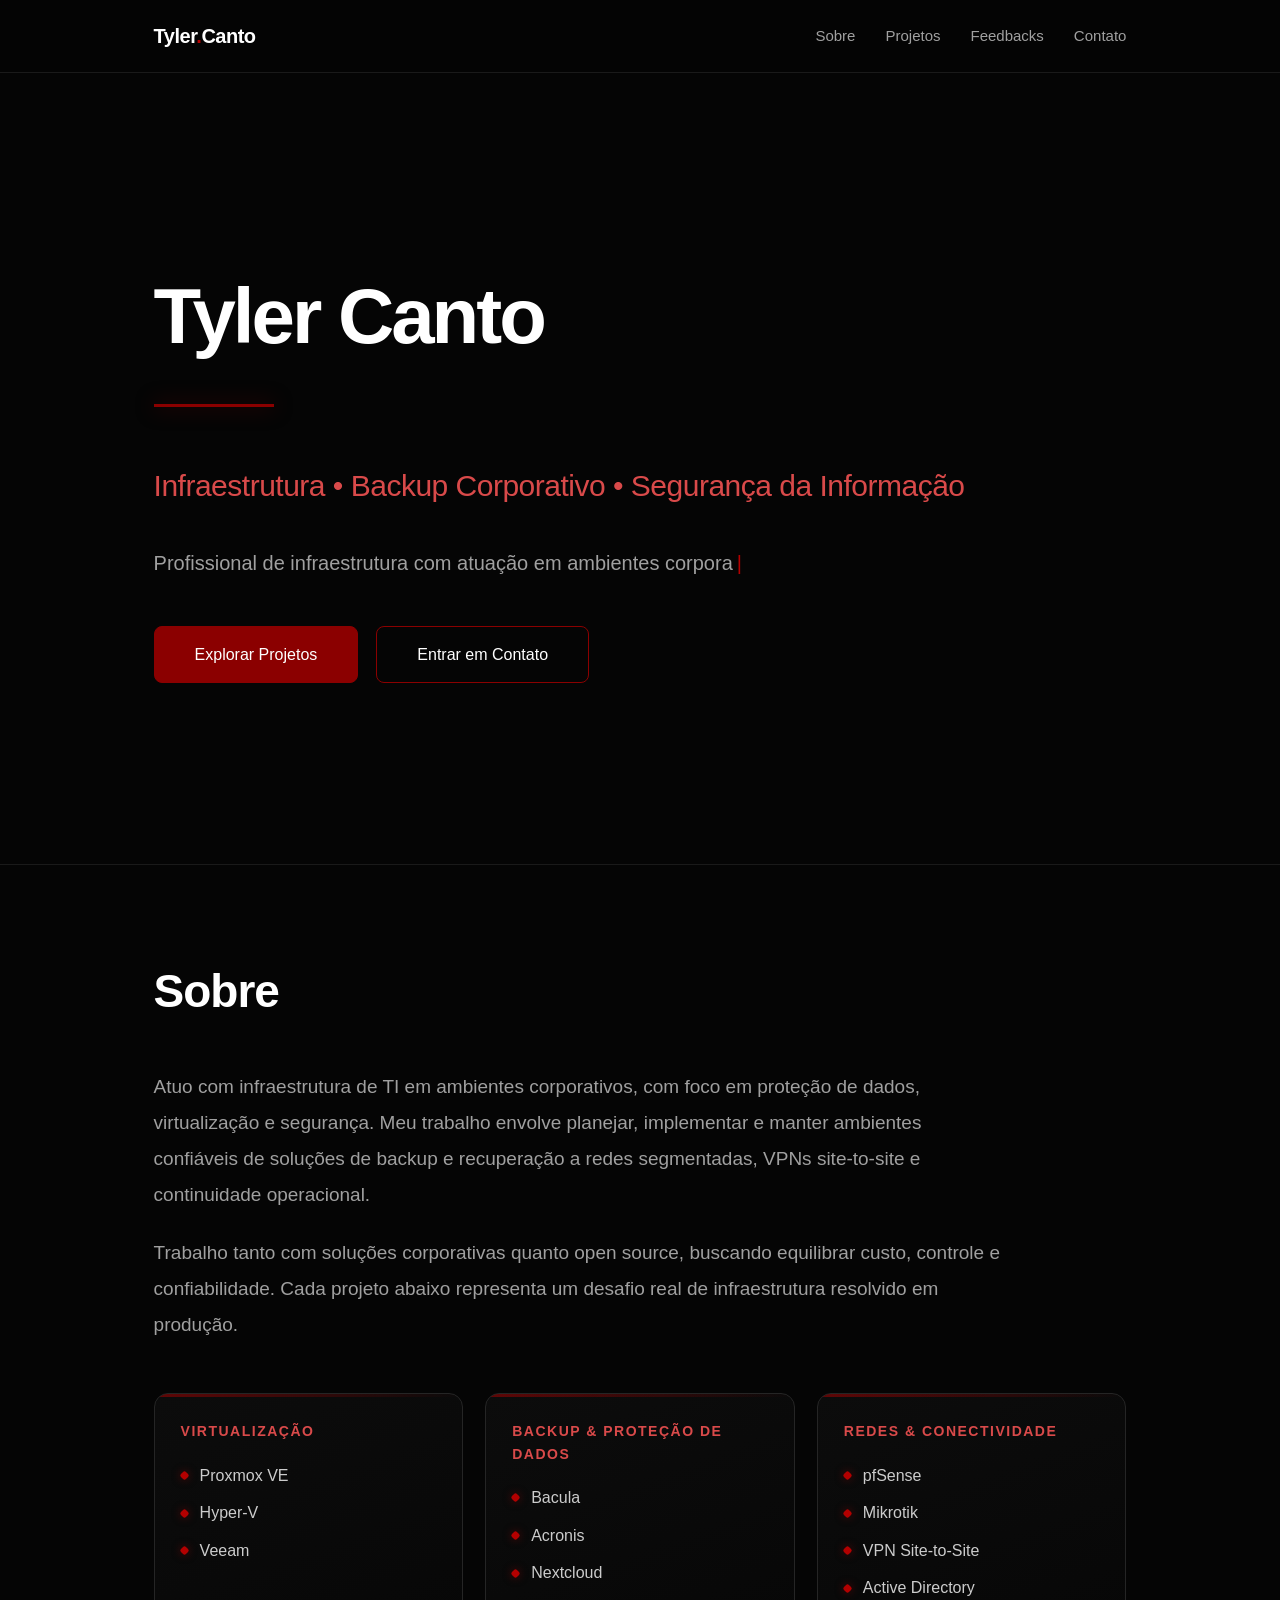
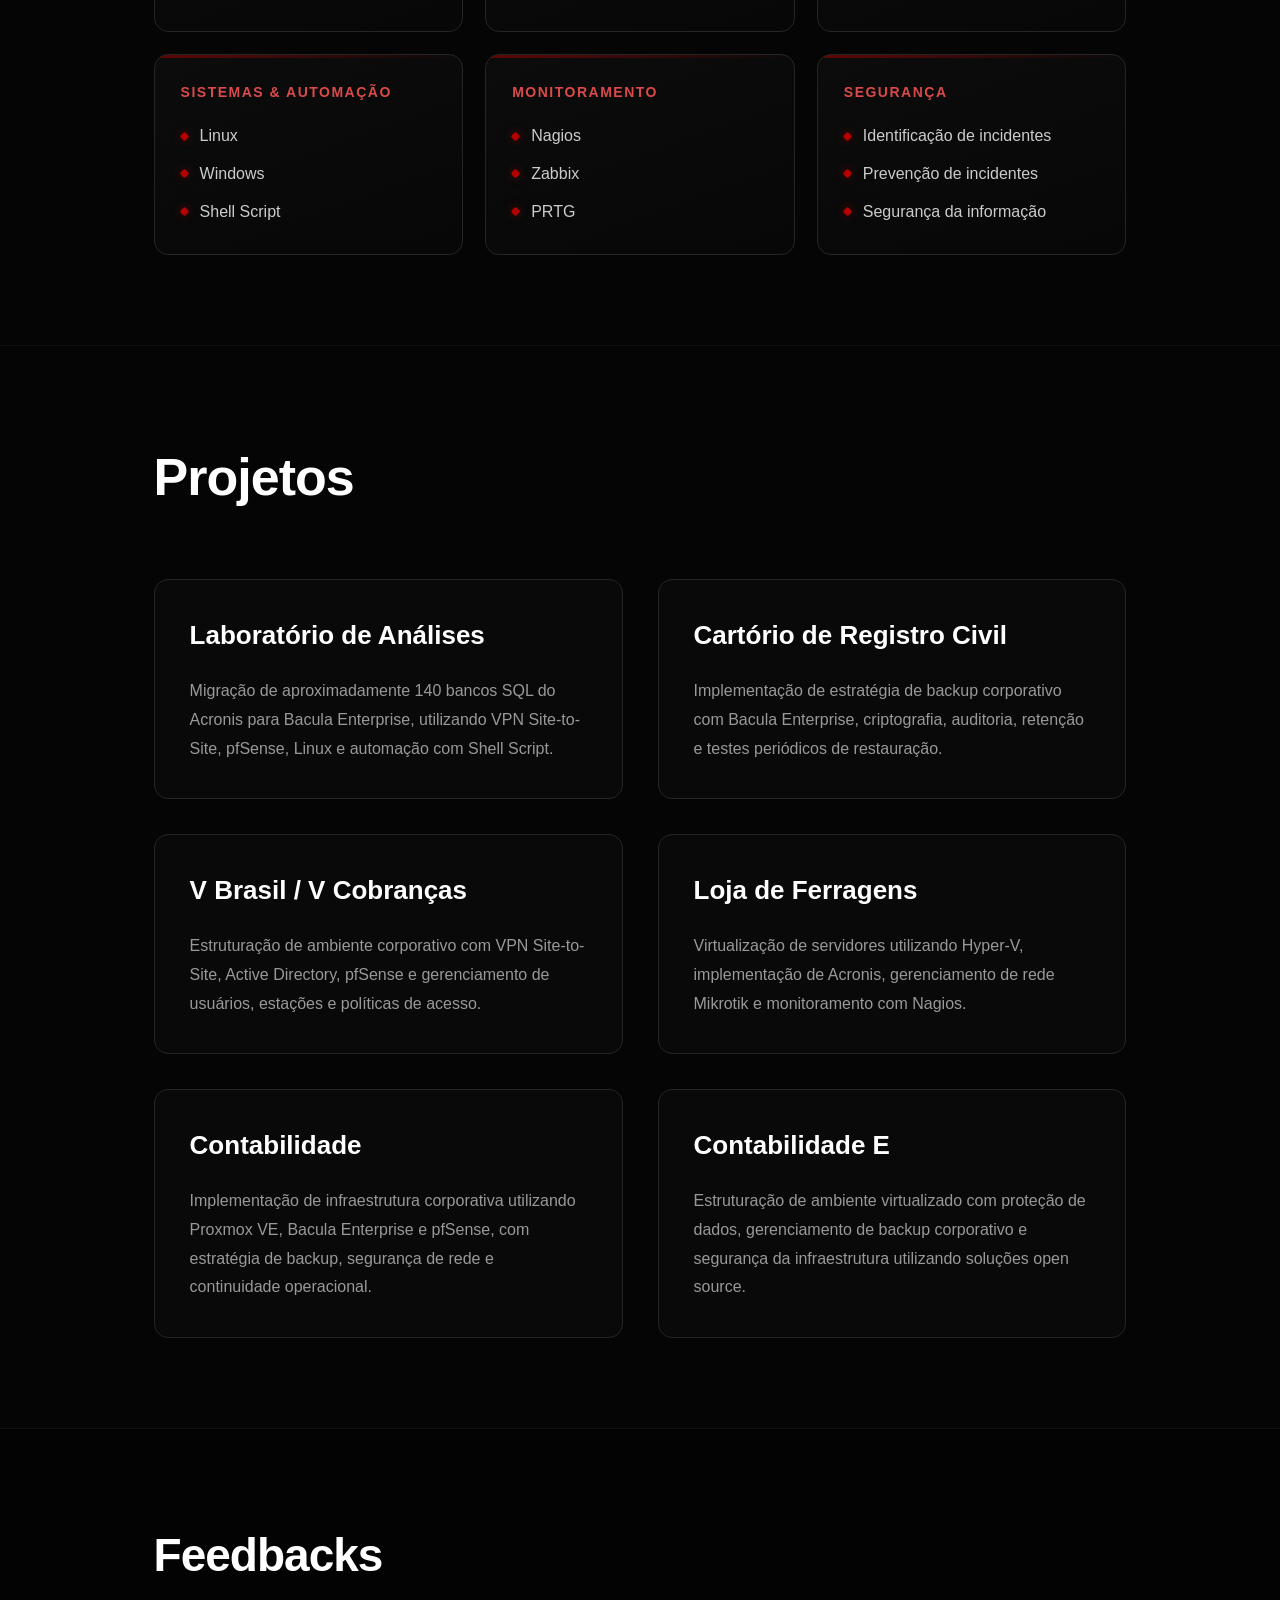
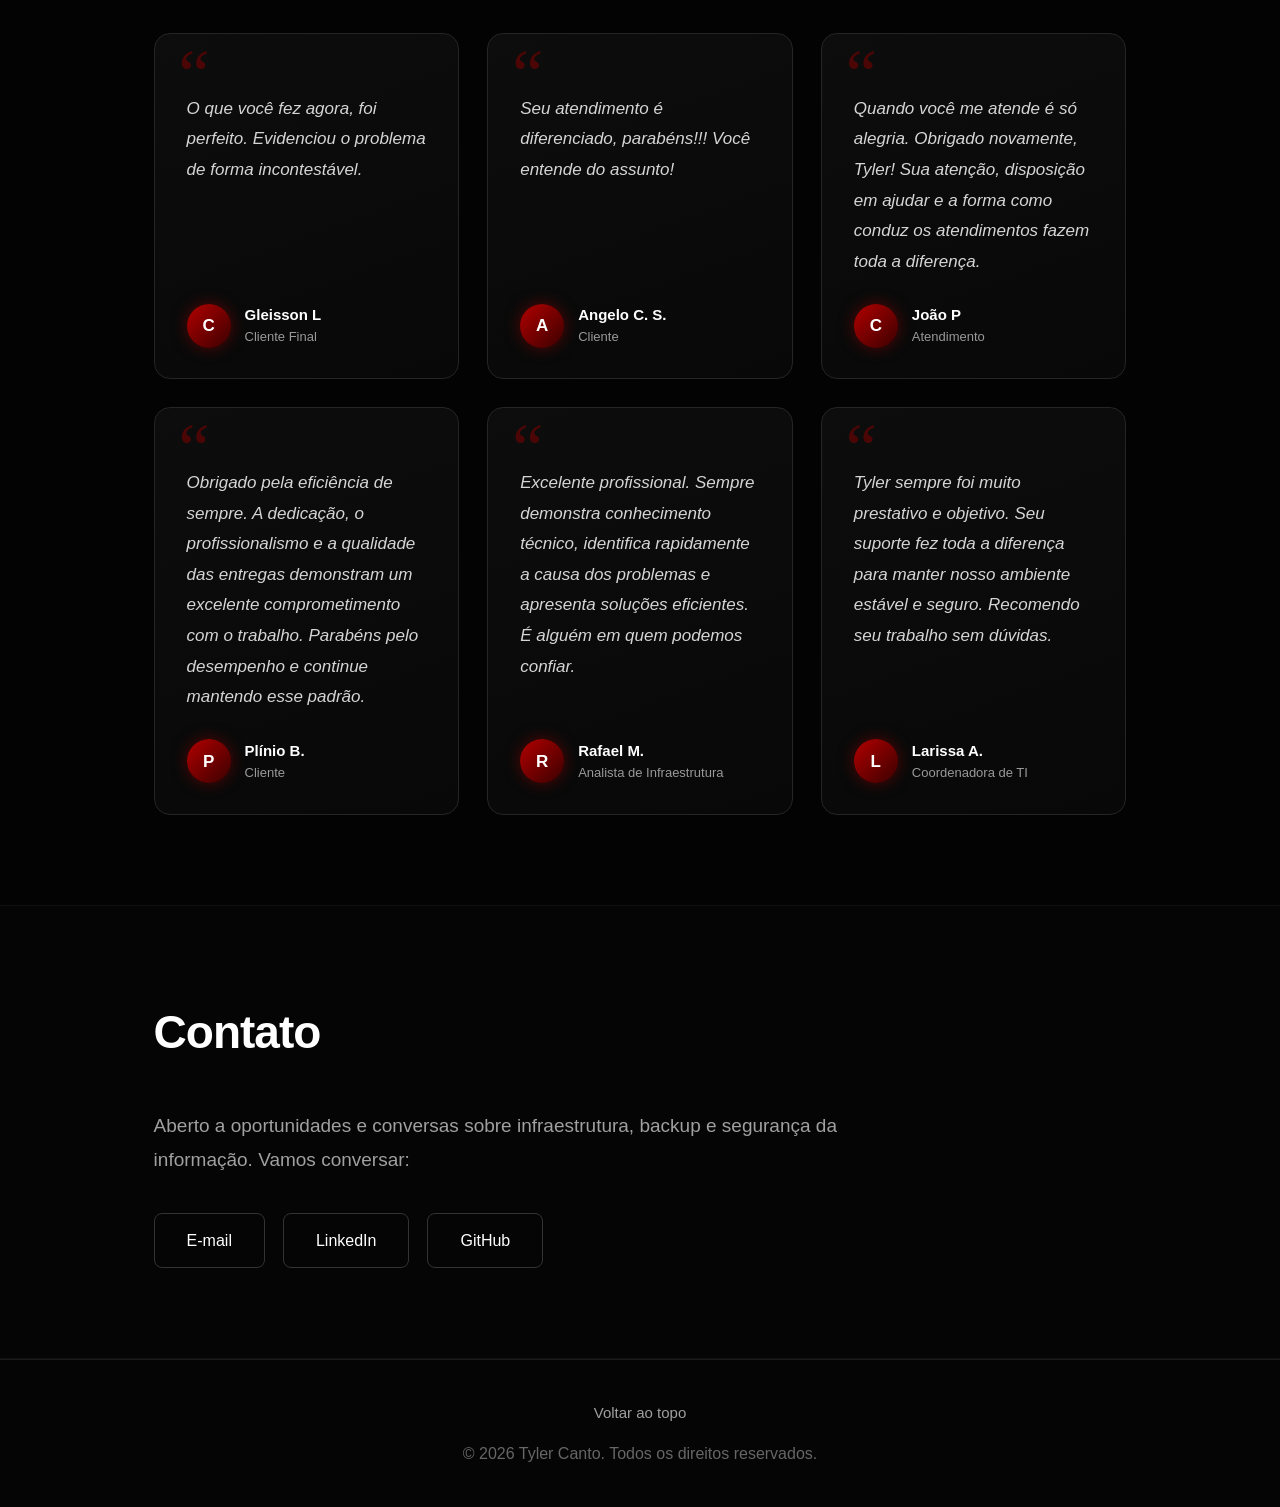
<file: index.html>
<!DOCTYPE html>
<html lang="pt-BR">
<head>
    <meta charset="UTF-8">
    <meta name="viewport" content="width=device-width, initial-scale=1.0">

    <title>Tyler Canto | Infraestrutura e Backup</title>
    <meta name="description" content="Portfólio de Tyler Canto — profissional de infraestrutura corporativa, especializado em virtualização, backup, redes, Linux e segurança da informação.">

    <!-- Open Graph / compartilhamento em redes sociais -->
    <meta property="og:type" content="website">
    <meta property="og:title" content="Tyler Canto | Infraestrutura e Backup">
    <meta property="og:description" content="Projetos de infraestrutura corporativa: virtualização, backup, redes e segurança da informação.">
    <meta property="og:locale" content="pt_BR">

    <link rel="icon" href="favicon.ico">
    <link rel="stylesheet" href="style.css">
</head>

<body>

    <!-- NAVBAR -->
    <nav class="navbar">
        <a href="#topo" class="logo">Tyler<span>.</span>Canto</a>
        <ul class="nav-links">
            <li><a href="#sobre">Sobre</a></li>
            <li><a href="#projetos">Projetos</a></li>
            <li><a href="#feedbacks">Feedbacks</a></li>
            <li><a href="#contato">Contato</a></li>
        </ul>
    </nav>

    <!-- HERO -->
    <header class="hero" id="topo">
        <h1>Tyler Canto</h1>

        <p class="subtitulo">
            Infraestrutura • Backup Corporativo • Segurança da Informação
        </p>

        <p class="intro" data-texto="Profissional de infraestrutura com atuação em ambientes corporativos, envolvendo virtualização, soluções de backup, redes, Linux e segurança de dados.">
            Profissional de infraestrutura com atuação em ambientes
            corporativos, envolvendo virtualização, soluções de backup,
            redes, Linux e segurança de dados.
        </p>

        <div class="btn-group">
            <a href="#projetos" class="btn btn-primary">Explorar Projetos</a>
            <a href="#contato" class="btn">Entrar em Contato</a>
        </div>
    </header>

    <main>

        <!-- SOBRE -->
        <section id="sobre" class="secao sobre">
            <h2>Sobre</h2>
            <p>
                Atuo com infraestrutura de TI em ambientes corporativos, com foco
                em proteção de dados, virtualização e segurança. Meu trabalho
                envolve planejar, implementar e manter ambientes confiáveis
                de soluções de backup e recuperação a redes segmentadas, VPNs
                site-to-site e continuidade operacional.
            </p>
            <p>
                Trabalho tanto com soluções corporativas quanto open source,
                buscando equilibrar custo, controle e confiabilidade. Cada
                projeto abaixo representa um desafio real de infraestrutura
                resolvido em produção.
            </p>

            <div class="skills">

                <div class="skill-group">
                    <h3>Virtualização</h3>
                    <ul>
                        <li>Proxmox VE</li>
                        <li>Hyper-V</li>
                        <li>Veeam</li>
                    </ul>
                </div>

                <div class="skill-group">
                    <h3>Backup &amp; Proteção de Dados</h3>
                    <ul>
                        <li>Bacula</li>
                        <li>Acronis</li>
                        <li>Nextcloud</li>
                    </ul>
                </div>

                <div class="skill-group">
                    <h3>Redes &amp; Conectividade</h3>
                    <ul>
                        <li>pfSense</li>
                        <li>Mikrotik</li>
                        <li>VPN Site-to-Site</li>
                        <li>Active Directory</li>
                    </ul>
                </div>

                <div class="skill-group">
                    <h3>Sistemas &amp; Automação</h3>
                    <ul>
                        <li>Linux</li>
                        <li>Windows</li>
                        <li>Shell Script</li>
                    </ul>
                </div>

                <div class="skill-group">
                    <h3>Monitoramento</h3>
                    <ul>
                        <li>Nagios</li>
                        <li>Zabbix</li>
                        <li>PRTG</li>
                    </ul>
                </div>

                <div class="skill-group">
                    <h3>Segurança</h3>
                    <ul>
                        <li>Identificação de incidentes</li>
                        <li>Prevenção de incidentes</li>
                        <li>Segurança da informação</li>
                    </ul>
                </div>

            </div>
        </section>

        <!-- PROJETOS -->
        <section id="projetos" class="projetos">
            <h2>Projetos</h2>

            <div class="cards">

                <a href="laboratorio-c.html" class="card" aria-label="Ver detalhes do projeto: Laboratório de Análises">
                    <h3>Laboratório de Análises</h3>
                    <p>
                        Migração de aproximadamente 140 bancos SQL do Acronis
                        para Bacula Enterprise, utilizando VPN Site-to-Site,
                        pfSense, Linux e automação com Shell Script.
                    </p>
                </a>

                <a href="cartorio-p.html" class="card" aria-label="Ver detalhes do projeto: Cartório de Registro Civil">
                    <h3>Cartório de Registro Civil</h3>
                    <p>
                        Implementação de estratégia de backup corporativo com
                        Bacula Enterprise, criptografia, auditoria, retenção
                        e testes periódicos de restauração.
                    </p>
                </a>

                <a href="vbrasil.html" class="card" aria-label="Ver detalhes do projeto: V Brasil / V Cobranças">
                    <h3>V Brasil / V Cobranças</h3>
                    <p>
                        Estruturação de ambiente corporativo com VPN Site-to-Site,
                        Active Directory, pfSense e gerenciamento de usuários,
                        estações e políticas de acesso.
                    </p>
                </a>

                <a href="universo-p.html" class="card" aria-label="Ver detalhes do projeto: Loja de Ferragens">
                    <h3>Loja de Ferragens</h3>
                    <p>
                        Virtualização de servidores utilizando Hyper-V,
                        implementação de Acronis, gerenciamento de rede Mikrotik
                        e monitoramento com Nagios.
                    </p>
                </a>

                <a href="contabilidade-a.html" class="card" aria-label="Ver detalhes do projeto: Contabilidade">
                    <h3>Contabilidade</h3>
                    <p>
                        Implementação de infraestrutura corporativa utilizando
                        Proxmox VE, Bacula Enterprise e pfSense, com estratégia
                        de backup, segurança de rede e continuidade operacional.
                    </p>
                </a>

                <a href="contabilidade-e.html" class="card" aria-label="Ver detalhes do projeto: Contabilidade E">
                    <h3>Contabilidade E</h3>
                    <p>
                        Estruturação de ambiente virtualizado com proteção de
                        dados, gerenciamento de backup corporativo e segurança
                        da infraestrutura utilizando soluções open source.
                    </p>
                </a>

            </div>
        </section>

<!-- FEEDBACKS -->
<section id="feedbacks" class="secao feedbacks">
    <h2>Feedbacks</h2>

    <div class="depoimentos">

        <div class="depoimento">
            <p>O que você fez agora, foi perfeito. Evidenciou o problema de forma incontestável.</p>
            <div class="autor">
                <div class="avatar">C</div>
                <div>
                    <div class="autor-nome">Gleisson L</div>
                    <div class="autor-desc">Cliente Final</div>
                </div>
            </div>
        </div>


        <div class="depoimento">
            <p>Seu atendimento é diferenciado, parabéns!!! Você entende do assunto!</p>
            <div class="autor">
                <div class="avatar">A</div>
                <div>
                    <div class="autor-nome">Angelo C. S.</div>
                    <div class="autor-desc">Cliente</div>
                </div>
            </div>
        </div>


        <div class="depoimento">
            <p>Quando você me atende é só alegria. Obrigado novamente, Tyler! Sua atenção, disposição em ajudar e a forma como conduz os atendimentos fazem toda a diferença.</p>
            <div class="autor">
                <div class="avatar">C</div>
                <div>
                    <div class="autor-nome">João P</div>
                    <div class="autor-desc">Atendimento</div>
                </div>
            </div>
        </div>


        <div class="depoimento">
            <p>Obrigado pela eficiência de sempre. A dedicação, o profissionalismo e a qualidade das entregas demonstram um excelente comprometimento com o trabalho. Parabéns pelo desempenho e continue mantendo esse padrão.</p>
            <div class="autor">
                <div class="avatar">P</div>
                <div>
                    <div class="autor-nome">Plínio B.</div>
                    <div class="autor-desc">Cliente</div>
                </div>
            </div>
        </div>


        <div class="depoimento">
            <p>Excelente profissional. Sempre demonstra conhecimento técnico, identifica rapidamente a causa dos problemas e apresenta soluções eficientes. É alguém em quem podemos confiar.</p>
            <div class="autor">
                <div class="avatar">R</div>
                <div>
                    <div class="autor-nome">Rafael M.</div>
                    <div class="autor-desc">Analista de Infraestrutura</div>
                </div>
            </div>
        </div>


        <div class="depoimento">
            <p>Tyler sempre foi muito prestativo e objetivo. Seu suporte fez toda a diferença para manter nosso ambiente estável e seguro. Recomendo seu trabalho sem dúvidas.</p>
            <div class="autor">
                <div class="avatar">L</div>
                <div>
                    <div class="autor-nome">Larissa A.</div>
                    <div class="autor-desc">Coordenadora de TI</div>
                </div>
            </div>
        </div>


    </div>

</section>

        <!-- CONTATO -->
        <section id="contato" class="secao contato">
            <h2>Contato</h2>
            <p>
                Aberto a oportunidades e conversas sobre infraestrutura,
                backup e segurança da informação. Vamos conversar:
            </p>

            <div class="contato-links">
                <a href="mailto:tylercanto23@gmail.com">E-mail</a>
                <a href="https://www.linkedin.com/in/tyler-canto/" target="_blank" rel="noopener">LinkedIn</a>
                <a href="https://github.com/tylercanto" target="_blank" rel="noopener">GitHub</a>
            </div>
        </section>

    </main>

    <footer>
        <a href="#topo" class="voltar-topo">Voltar ao topo</a>
        <p>&copy; <span id="ano">2026</span> Tyler Canto. Todos os direitos reservados.</p>
    </footer>

    <script src="script.js" defer></script>
</body>
</html>
</file>
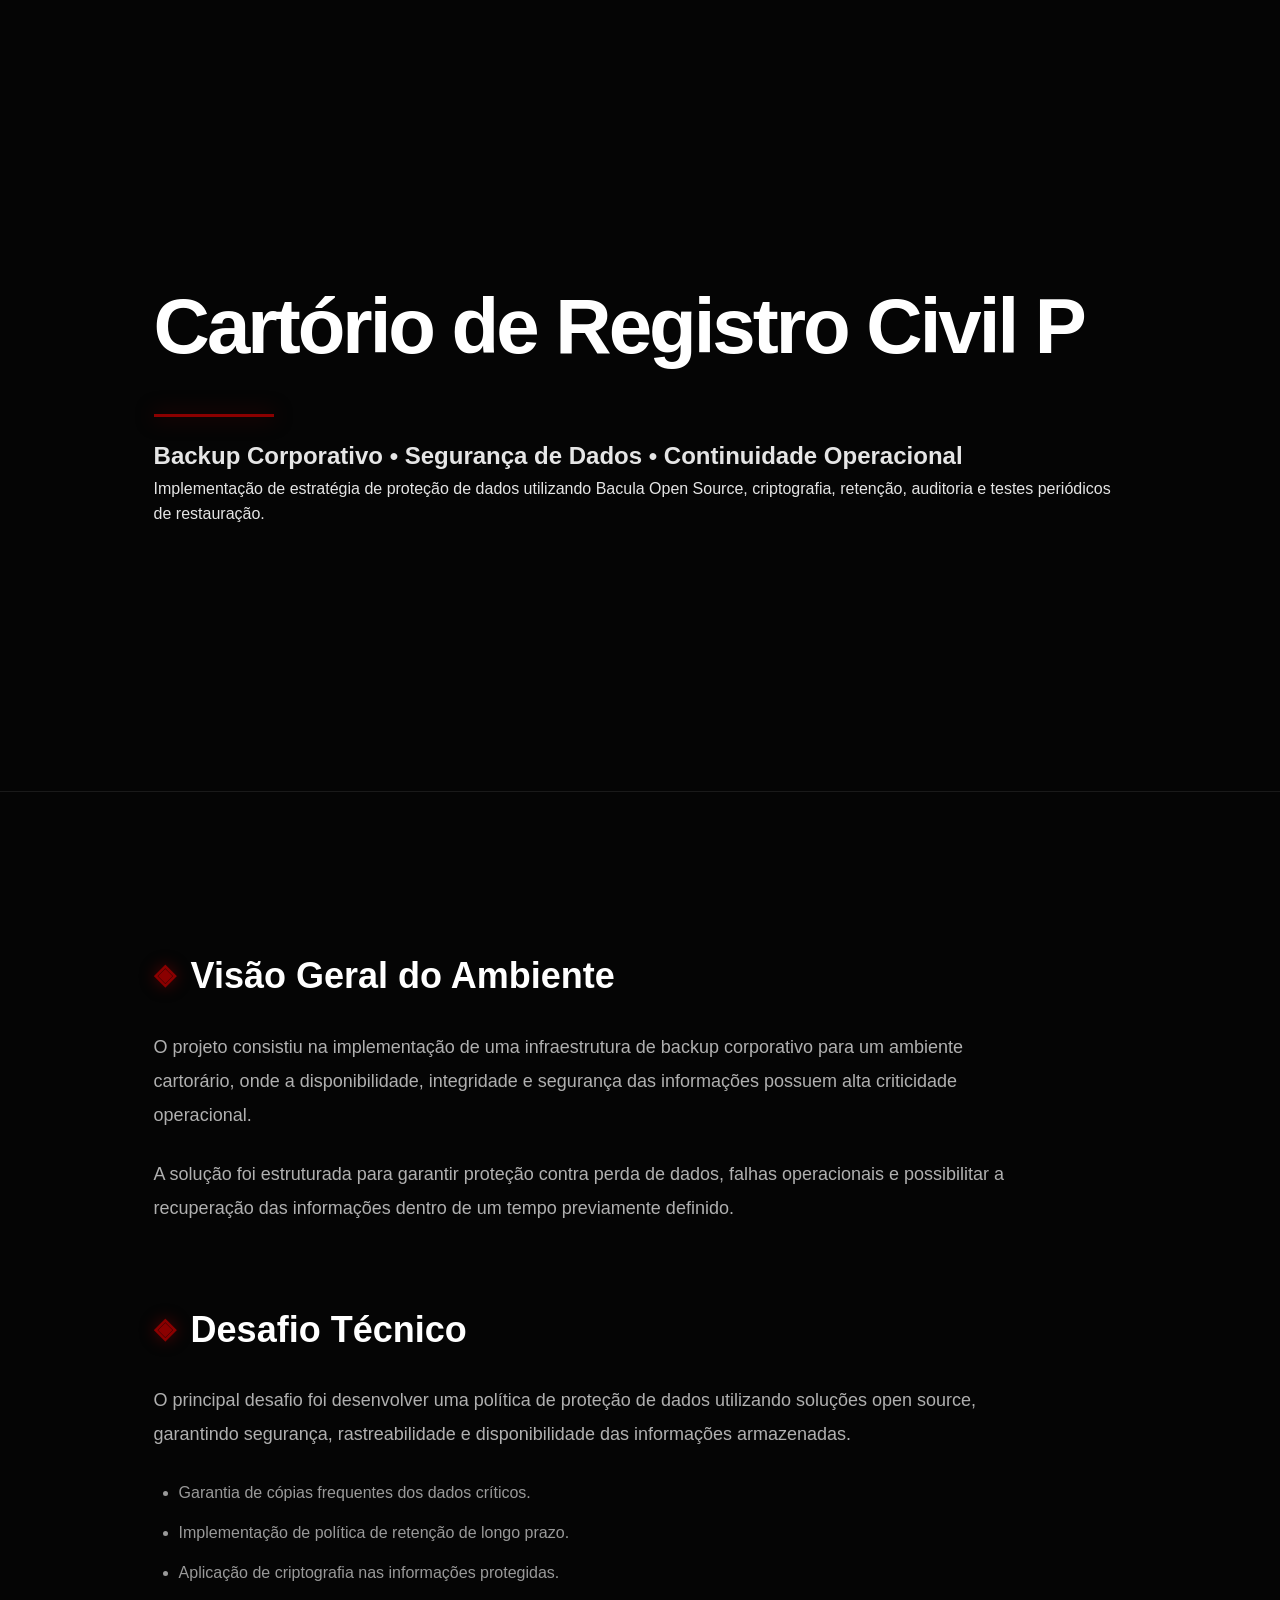
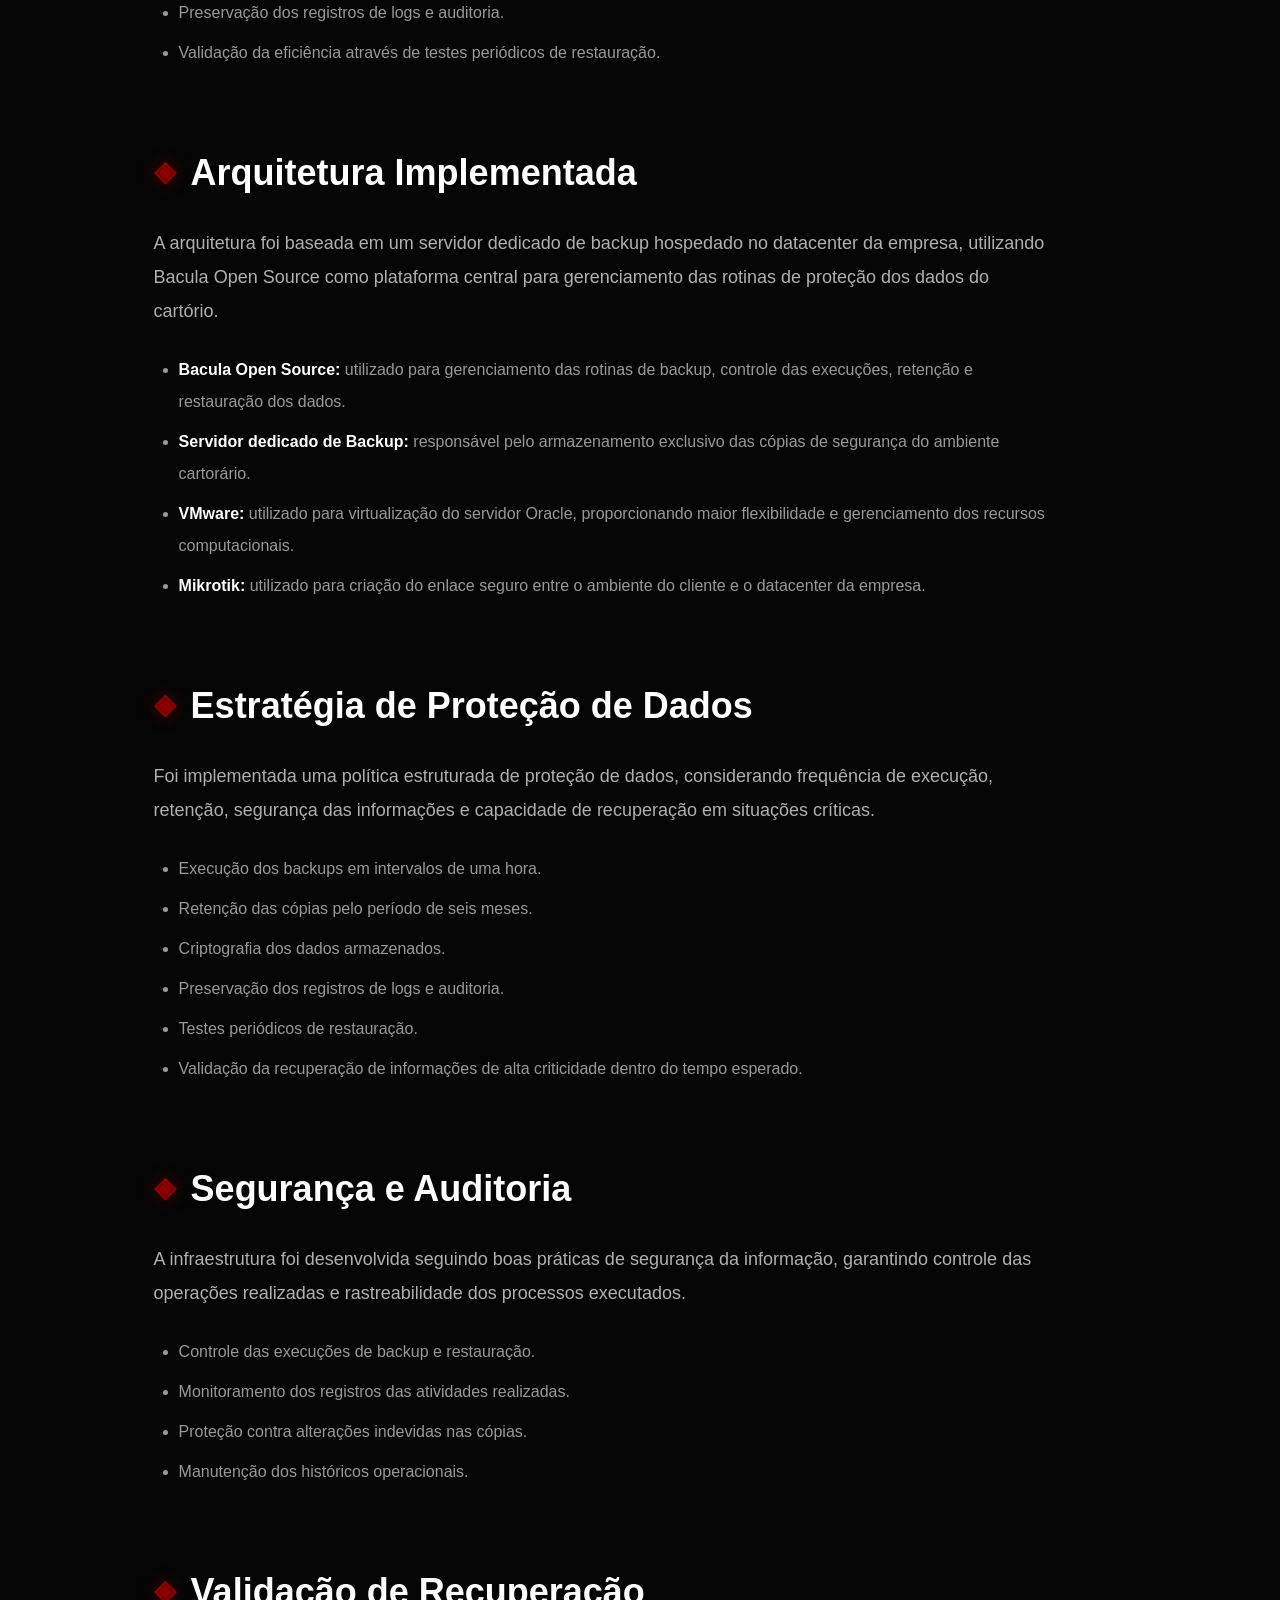
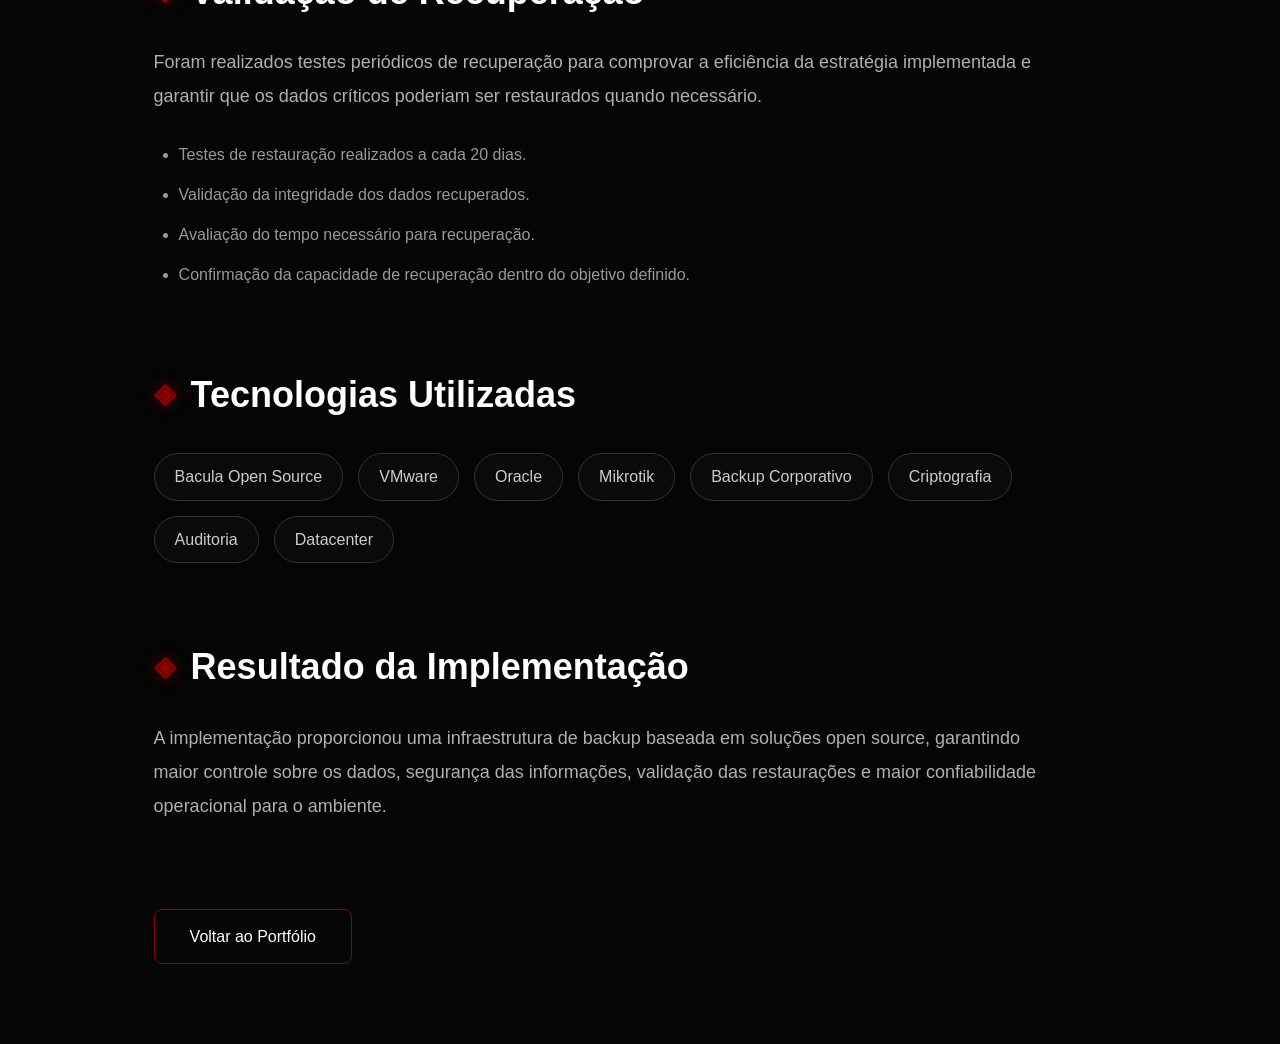
<file: cartorio-p.html>
<!DOCTYPE html>
<html lang="pt-BR">

<head>

<meta charset="UTF-8">

<meta name="viewport" content="width=device-width, initial-scale=1.0">

<title>Cartório de Registro Civil P | Projeto de Backup</title>

<link rel="stylesheet" href="style.css">

</head>


<body>



<section class="hero">


    <h1>
        Cartório de Registro Civil P
    </h1>


    <h2>
        Backup Corporativo • Segurança de Dados • Continuidade Operacional
    </h2>



    <p>
        Implementação de estratégia de proteção de dados utilizando
        Bacula Open Source, criptografia, retenção, auditoria e
        testes periódicos de restauração.
    </p>


</section>








<section class="projeto-detalhes">






<h2>
    <span class="section-icon">◈</span>
    Visão Geral do Ambiente
</h2>



<p>
    O projeto consistiu na implementação de uma infraestrutura
    de backup corporativo para um ambiente cartorário, onde a
    disponibilidade, integridade e segurança das informações
    possuem alta criticidade operacional.
</p>


<p>
    A solução foi estruturada para garantir proteção contra
    perda de dados, falhas operacionais e possibilitar a
    recuperação das informações dentro de um tempo previamente
    definido.
</p>









<h2>
    <span class="section-icon">◈</span>
    Desafio Técnico
</h2>



<p>
    O principal desafio foi desenvolver uma política de proteção
    de dados utilizando soluções open source, garantindo segurança,
    rastreabilidade e disponibilidade das informações armazenadas.
</p>



<ul>


<li>
    Garantia de cópias frequentes dos dados críticos.
</li>


<li>
    Implementação de política de retenção de longo prazo.
</li>


<li>
    Aplicação de criptografia nas informações protegidas.
</li>


<li>
    Preservação dos registros de logs e auditoria.
</li>


<li>
    Validação da eficiência através de testes periódicos
    de restauração.
</li>


</ul>









<h2>
    <span class="section-icon">◈</span>
    Arquitetura Implementada
</h2>



<p>
    A arquitetura foi baseada em um servidor dedicado de backup
    hospedado no datacenter da empresa, utilizando Bacula Open Source
    como plataforma central para gerenciamento das rotinas de proteção
    dos dados do cartório.
</p>



<ul>


<li>

<strong>Bacula Open Source:</strong>

utilizado para gerenciamento das rotinas de backup,
controle das execuções, retenção e restauração dos dados.

</li>



<li>

<strong>Servidor dedicado de Backup:</strong>

responsável pelo armazenamento exclusivo das cópias
de segurança do ambiente cartorário.

</li>



<li>

<strong>VMware:</strong>

utilizado para virtualização do servidor Oracle,
proporcionando maior flexibilidade e gerenciamento
dos recursos computacionais.

</li>



<li>

<strong>Mikrotik:</strong>

utilizado para criação do enlace seguro entre o
ambiente do cliente e o datacenter da empresa.

</li>


</ul>









<h2>
    <span class="section-icon">◈</span>
    Estratégia de Proteção de Dados
</h2>



<p>
    Foi implementada uma política estruturada de proteção de dados,
    considerando frequência de execução, retenção, segurança das
    informações e capacidade de recuperação em situações críticas.
</p>



<ul>


<li>
    Execução dos backups em intervalos de uma hora.
</li>


<li>
    Retenção das cópias pelo período de seis meses.
</li>


<li>
    Criptografia dos dados armazenados.
</li>


<li>
    Preservação dos registros de logs e auditoria.
</li>


<li>
    Testes periódicos de restauração.
</li>


<li>
    Validação da recuperação de informações de alta criticidade
    dentro do tempo esperado.
</li>


</ul>









<h2>
    <span class="section-icon">◈</span>
    Segurança e Auditoria
</h2>



<p>
    A infraestrutura foi desenvolvida seguindo boas práticas
    de segurança da informação, garantindo controle das operações
    realizadas e rastreabilidade dos processos executados.
</p>



<ul>


<li>
    Controle das execuções de backup e restauração.
</li>


<li>
    Monitoramento dos registros das atividades realizadas.
</li>


<li>
    Proteção contra alterações indevidas nas cópias.
</li>


<li>
    Manutenção dos históricos operacionais.
</li>


</ul>









<h2>
    <span class="section-icon">◈</span>
    Validação de Recuperação
</h2>



<p>
    Foram realizados testes periódicos de recuperação para
    comprovar a eficiência da estratégia implementada e garantir
    que os dados críticos poderiam ser restaurados quando necessário.
</p>



<ul>


<li>
    Testes de restauração realizados a cada 20 dias.
</li>


<li>
    Validação da integridade dos dados recuperados.
</li>


<li>
    Avaliação do tempo necessário para recuperação.
</li>


<li>
    Confirmação da capacidade de recuperação dentro
    do objetivo definido.
</li>


</ul>









<h2>
    <span class="section-icon">◈</span>
    Tecnologias Utilizadas
</h2>




<div class="tags">


<span>Bacula Open Source</span>

<span>VMware</span>

<span>Oracle</span>

<span>Mikrotik</span>

<span>Backup Corporativo</span>

<span>Criptografia</span>

<span>Auditoria</span>

<span>Datacenter</span>


</div>









<h2>
    <span class="section-icon">◈</span>
    Resultado da Implementação
</h2>



<p>
    A implementação proporcionou uma infraestrutura de backup
    baseada em soluções open source, garantindo maior controle
    sobre os dados, segurança das informações, validação das
    restaurações e maior confiabilidade operacional para o ambiente.
</p>







<a href="index.html" class="voltar">

Voltar ao Portfólio

</a>





</section>




</body>


</html>
</file>
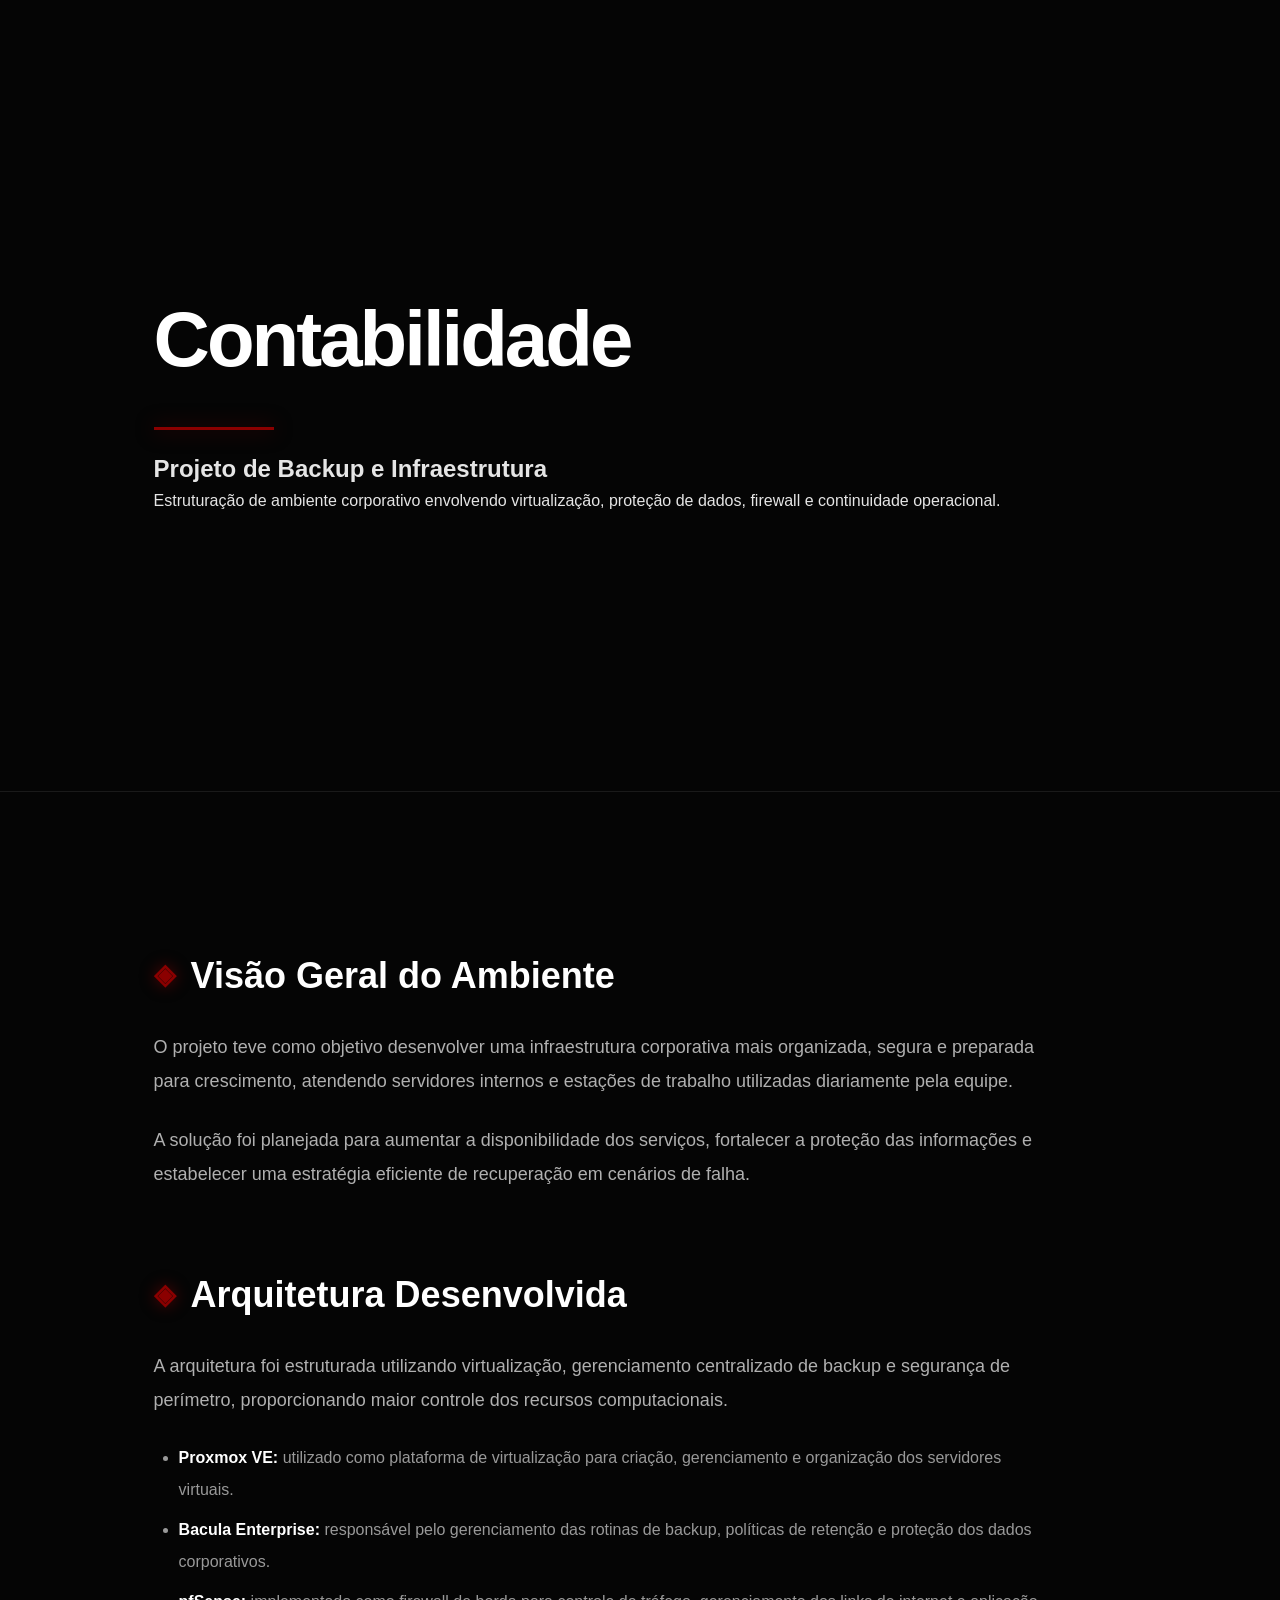
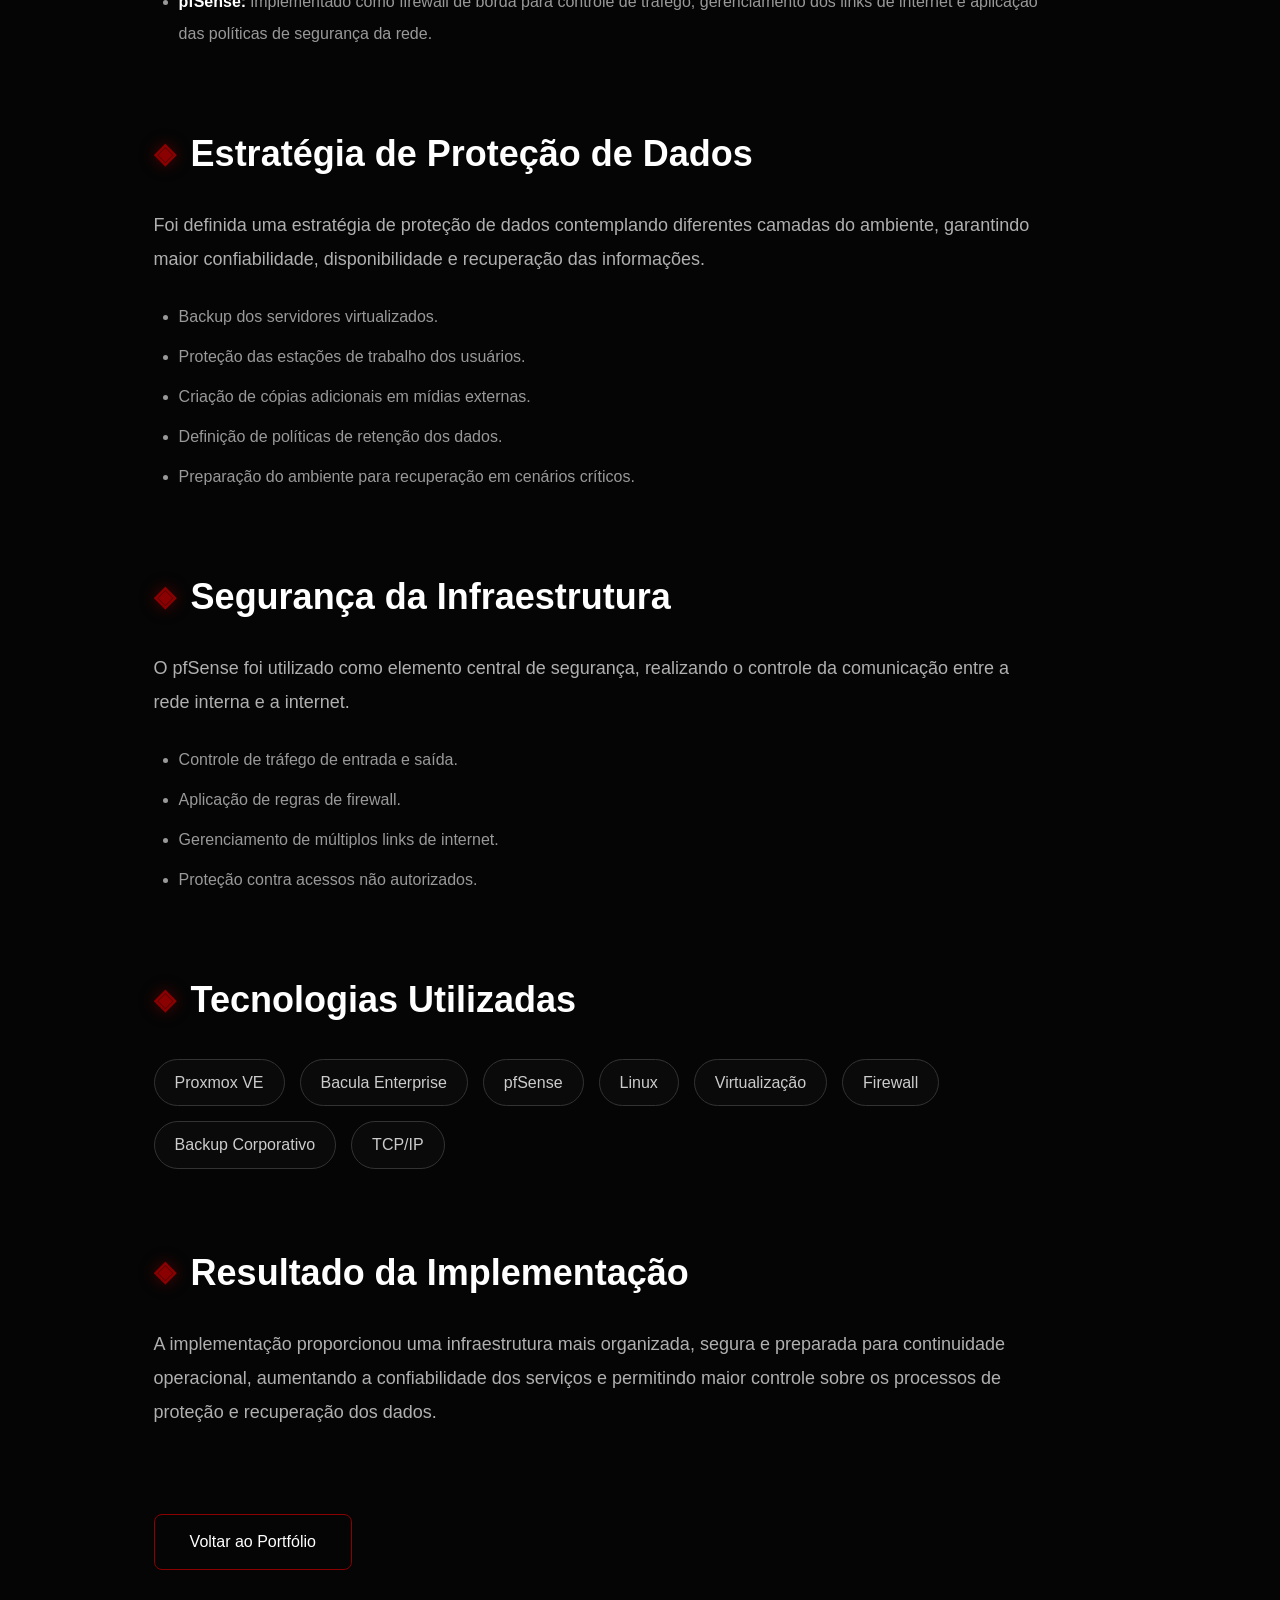
<file: contabilidade-a.html>
<!DOCTYPE html>
<html lang="pt-BR">

<head>

<meta charset="UTF-8">

<meta name="viewport" content="width=device-width, initial-scale=1.0">

<title>Contabilidade | Projeto de Infraestrutura</title>

<link rel="stylesheet" href="style.css">

</head>


<body>


<section class="hero">


    <h1>
        Contabilidade
    </h1>


    <h2>
        Projeto de Backup e Infraestrutura
    </h2>


    <p>
        Estruturação de ambiente corporativo envolvendo
        virtualização, proteção de dados, firewall e
        continuidade operacional.
    </p>


</section>





<section class="projeto-detalhes">



<h2>
    <span class="section-icon">◈</span>
    Visão Geral do Ambiente
</h2>


<p>
    O projeto teve como objetivo desenvolver uma infraestrutura
    corporativa mais organizada, segura e preparada para crescimento,
    atendendo servidores internos e estações de trabalho utilizadas
    diariamente pela equipe.
</p>


<p>
    A solução foi planejada para aumentar a disponibilidade dos serviços,
    fortalecer a proteção das informações e estabelecer uma estratégia
    eficiente de recuperação em cenários de falha.
</p>







<h2>
    <span class="section-icon">◈</span>
    Arquitetura Desenvolvida
</h2>


<p>
    A arquitetura foi estruturada utilizando virtualização,
    gerenciamento centralizado de backup e segurança de perímetro,
    proporcionando maior controle dos recursos computacionais.
</p>



<ul>


<li>

<strong>Proxmox VE:</strong>

utilizado como plataforma de virtualização para criação,
gerenciamento e organização dos servidores virtuais.

</li>



<li>

<strong>Bacula Enterprise:</strong>

responsável pelo gerenciamento das rotinas de backup,
políticas de retenção e proteção dos dados corporativos.

</li>



<li>

<strong>pfSense:</strong>

implementado como firewall de borda para controle de tráfego,
gerenciamento dos links de internet e aplicação das políticas
de segurança da rede.

</li>


</ul>







<h2>
    <span class="section-icon">◈</span>
    Estratégia de Proteção de Dados
</h2>


<p>
    Foi definida uma estratégia de proteção de dados contemplando
    diferentes camadas do ambiente, garantindo maior confiabilidade,
    disponibilidade e recuperação das informações.
</p>



<ul>


<li>
    Backup dos servidores virtualizados.
</li>


<li>
    Proteção das estações de trabalho dos usuários.
</li>


<li>
    Criação de cópias adicionais em mídias externas.
</li>


<li>
    Definição de políticas de retenção dos dados.
</li>


<li>
    Preparação do ambiente para recuperação em cenários críticos.
</li>


</ul>







<h2>
    <span class="section-icon">◈</span>
    Segurança da Infraestrutura
</h2>


<p>
    O pfSense foi utilizado como elemento central de segurança,
    realizando o controle da comunicação entre a rede interna
    e a internet.
</p>



<ul>


<li>
    Controle de tráfego de entrada e saída.
</li>


<li>
    Aplicação de regras de firewall.
</li>


<li>
    Gerenciamento de múltiplos links de internet.
</li>


<li>
    Proteção contra acessos não autorizados.
</li>


</ul>







<h2>
    <span class="section-icon">◈</span>
    Tecnologias Utilizadas
</h2>



<div class="tags">


<span>Proxmox VE</span>

<span>Bacula Enterprise</span>

<span>pfSense</span>

<span>Linux</span>

<span>Virtualização</span>

<span>Firewall</span>

<span>Backup Corporativo</span>

<span>TCP/IP</span>


</div>







<h2>
    <span class="section-icon">◈</span>
    Resultado da Implementação
</h2>


<p>
    A implementação proporcionou uma infraestrutura mais organizada,
    segura e preparada para continuidade operacional, aumentando a
    confiabilidade dos serviços e permitindo maior controle sobre
    os processos de proteção e recuperação dos dados.
</p>






<a href="index.html" class="voltar">

Voltar ao Portfólio

</a>




</section>


</body>

</html>
</file>
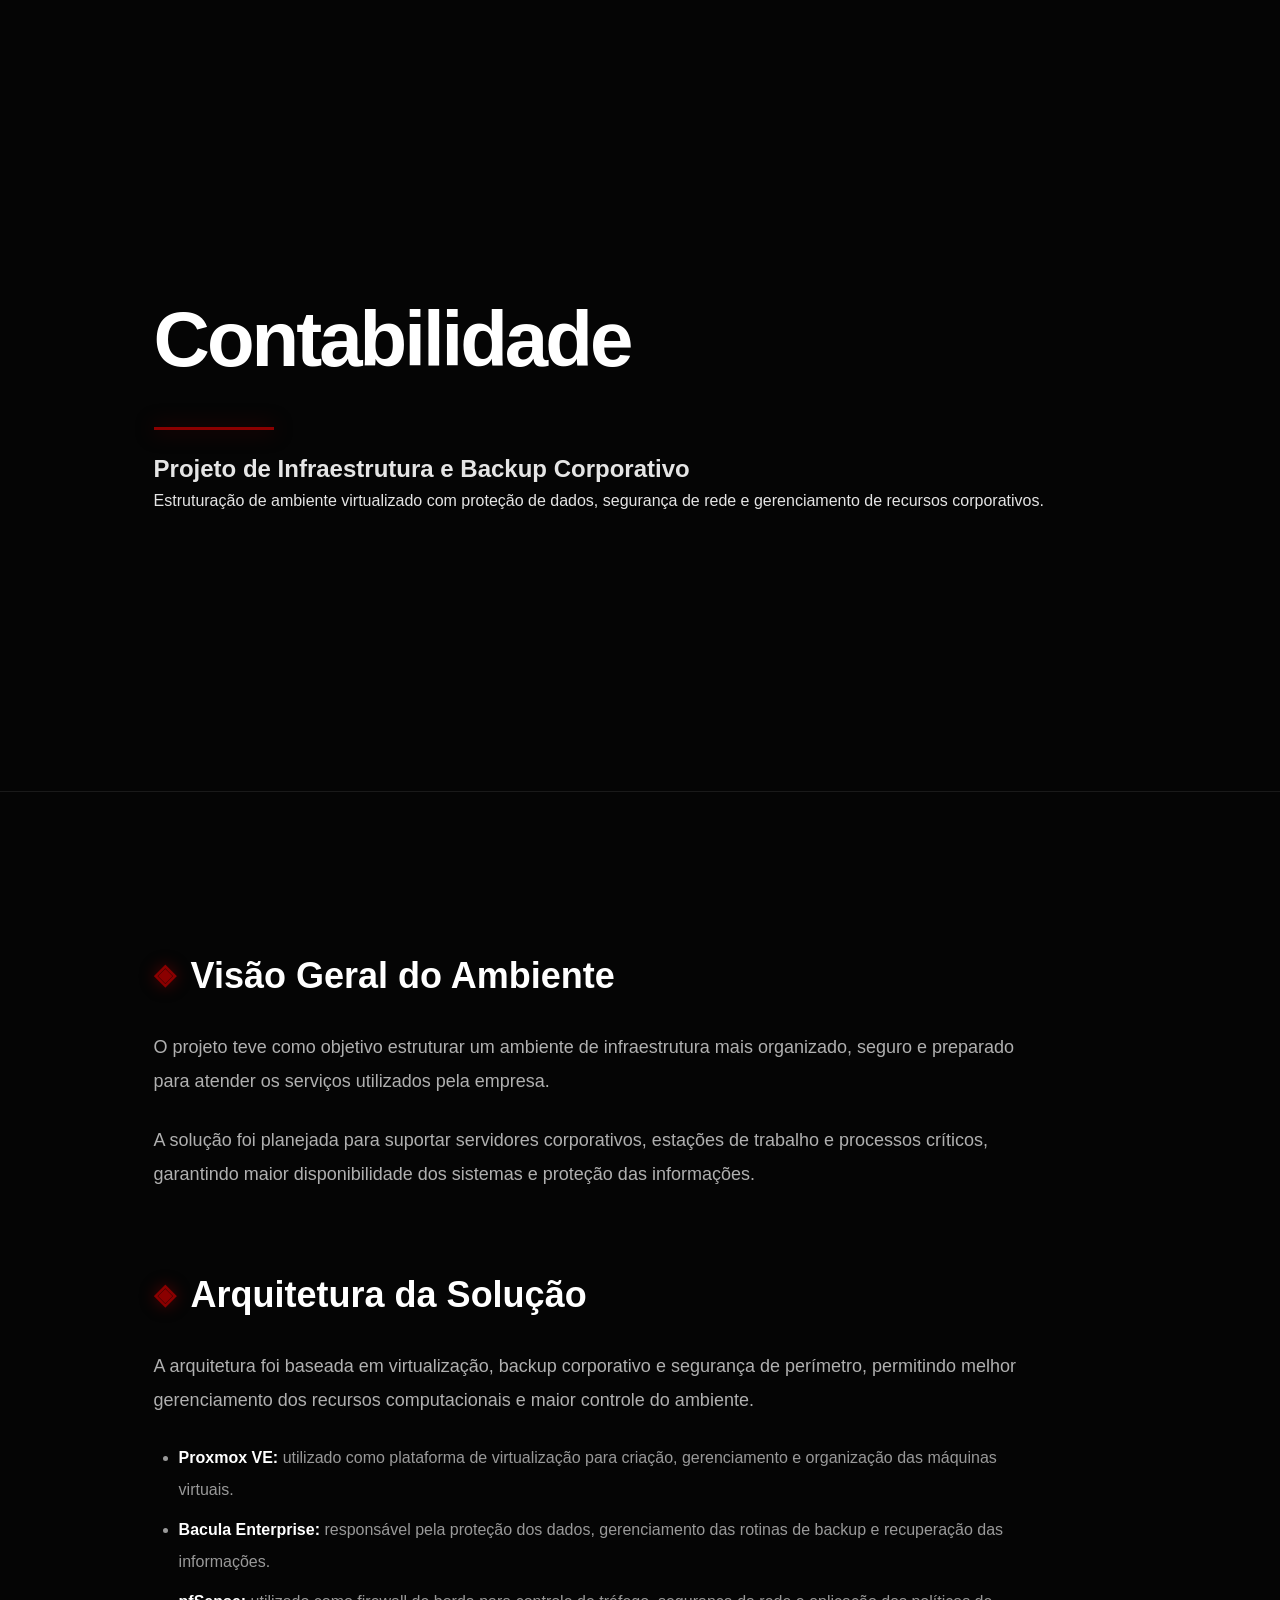
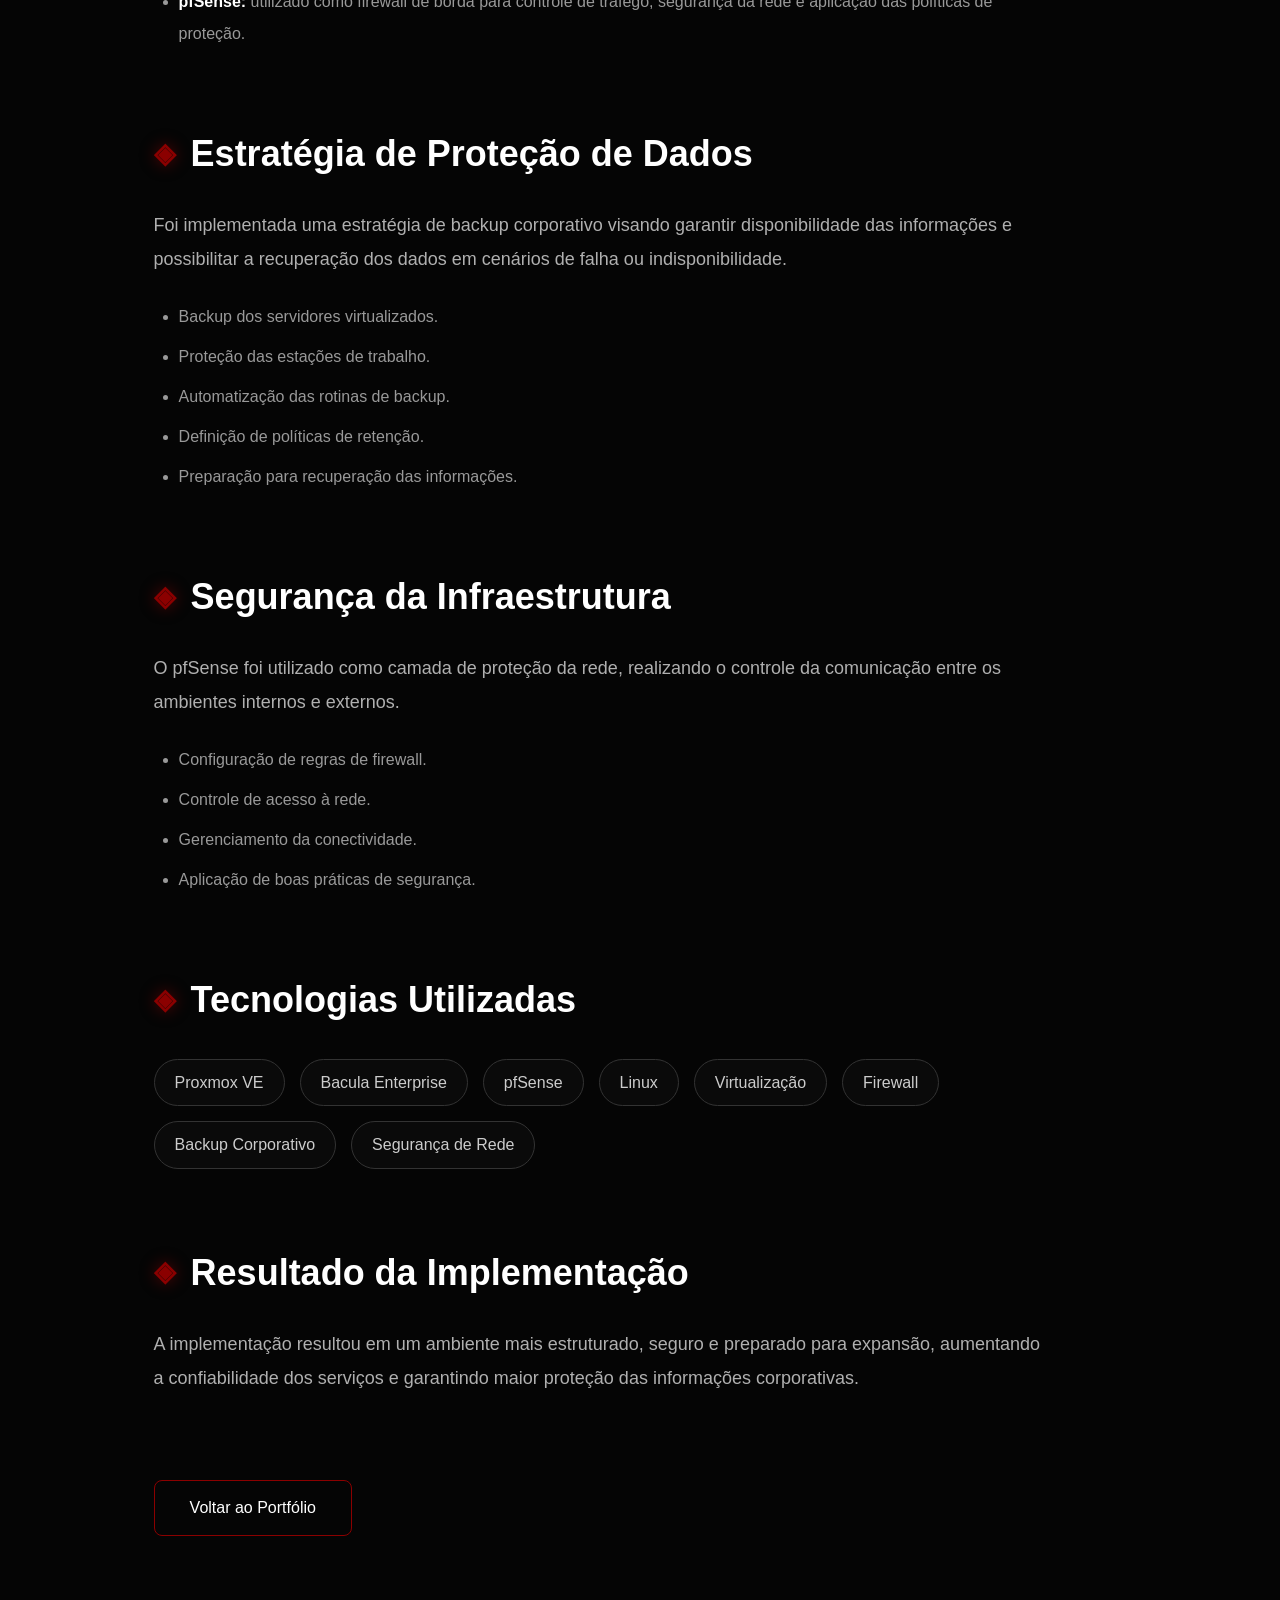
<file: contabilidade-e.html>
<!DOCTYPE html>
<html lang="pt-BR">

<head>

<meta charset="UTF-8">

<meta name="viewport" content="width=device-width, initial-scale=1.0">

<title>Contabilidade | Projeto de Infraestrutura</title>

<link rel="stylesheet" href="style.css">

</head>


<body>


<section class="hero">


<h1>
    Contabilidade
</h1>


<h2>
    Projeto de Infraestrutura e Backup Corporativo
</h2>


<p>
    Estruturação de ambiente virtualizado com proteção
    de dados, segurança de rede e gerenciamento
    de recursos corporativos.
</p>


</section>








<section class="projeto-detalhes">






<h2>
    <span class="section-icon">◈</span>
    Visão Geral do Ambiente
</h2>


<p>
    O projeto teve como objetivo estruturar um ambiente de
    infraestrutura mais organizado, seguro e preparado para
    atender os serviços utilizados pela empresa.
</p>


<p>
    A solução foi planejada para suportar servidores corporativos,
    estações de trabalho e processos críticos, garantindo maior
    disponibilidade dos sistemas e proteção das informações.
</p>









<h2>
    <span class="section-icon">◈</span>
    Arquitetura da Solução
</h2>


<p>
    A arquitetura foi baseada em virtualização, backup corporativo
    e segurança de perímetro, permitindo melhor gerenciamento dos
    recursos computacionais e maior controle do ambiente.
</p>



<ul>


<li>

<strong>Proxmox VE:</strong>

utilizado como plataforma de virtualização para criação,
gerenciamento e organização das máquinas virtuais.

</li>



<li>

<strong>Bacula Enterprise:</strong>

responsável pela proteção dos dados, gerenciamento das
rotinas de backup e recuperação das informações.

</li>



<li>

<strong>pfSense:</strong>

utilizado como firewall de borda para controle de tráfego,
segurança da rede e aplicação das políticas de proteção.

</li>


</ul>









<h2>
    <span class="section-icon">◈</span>
    Estratégia de Proteção de Dados
</h2>


<p>
    Foi implementada uma estratégia de backup corporativo visando
    garantir disponibilidade das informações e possibilitar a
    recuperação dos dados em cenários de falha ou indisponibilidade.
</p>



<ul>


<li>
    Backup dos servidores virtualizados.
</li>


<li>
    Proteção das estações de trabalho.
</li>


<li>
    Automatização das rotinas de backup.
</li>


<li>
    Definição de políticas de retenção.
</li>


<li>
    Preparação para recuperação das informações.
</li>


</ul>









<h2>
    <span class="section-icon">◈</span>
    Segurança da Infraestrutura
</h2>


<p>
    O pfSense foi utilizado como camada de proteção da rede,
    realizando o controle da comunicação entre os ambientes
    internos e externos.
</p>



<ul>


<li>
    Configuração de regras de firewall.
</li>


<li>
    Controle de acesso à rede.
</li>


<li>
    Gerenciamento da conectividade.
</li>


<li>
    Aplicação de boas práticas de segurança.
</li>


</ul>









<h2>
    <span class="section-icon">◈</span>
    Tecnologias Utilizadas
</h2>



<div class="tags">


<span>Proxmox VE</span>

<span>Bacula Enterprise</span>

<span>pfSense</span>

<span>Linux</span>

<span>Virtualização</span>

<span>Firewall</span>

<span>Backup Corporativo</span>

<span>Segurança de Rede</span>


</div>









<h2>
    <span class="section-icon">◈</span>
    Resultado da Implementação
</h2>


<p>
    A implementação resultou em um ambiente mais estruturado,
    seguro e preparado para expansão, aumentando a confiabilidade
    dos serviços e garantindo maior proteção das informações
    corporativas.
</p>







<a href="index.html" class="voltar">

Voltar ao Portfólio

</a>



</section>


</body>

</html>
</file>
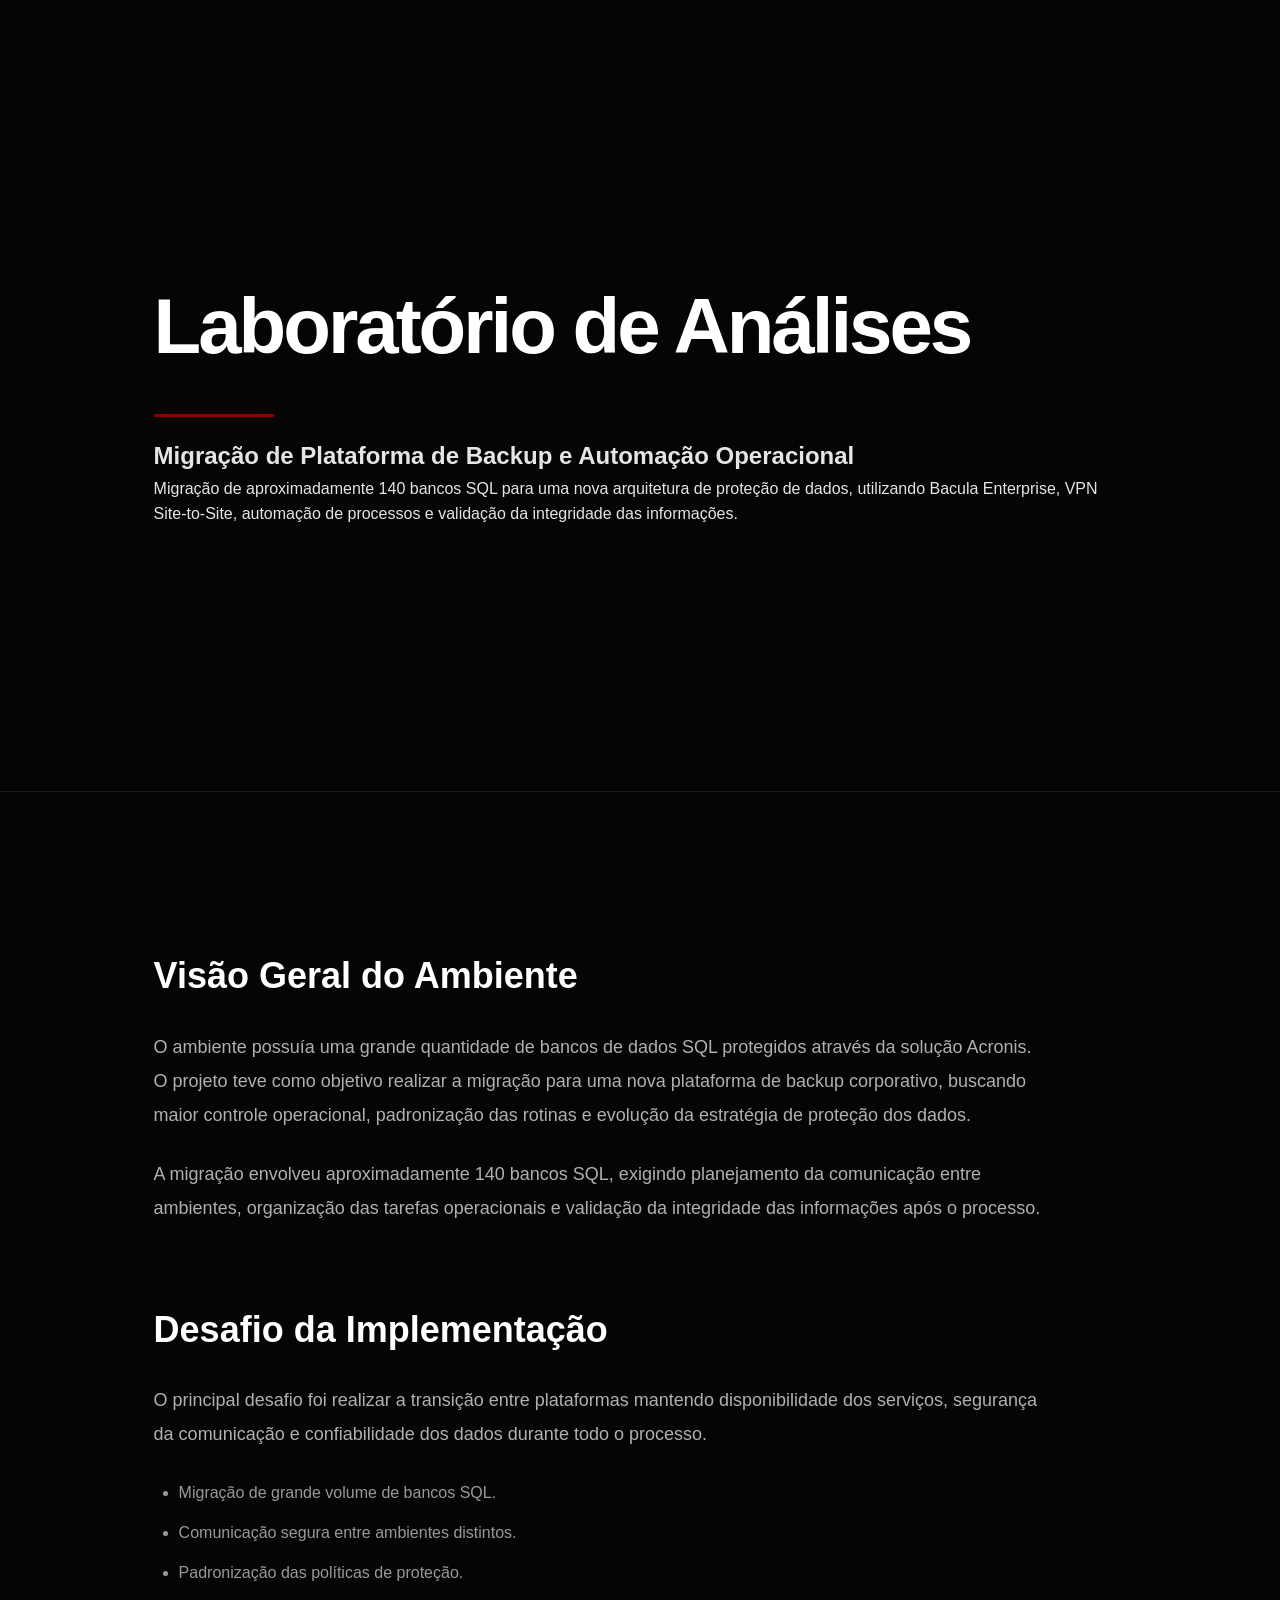
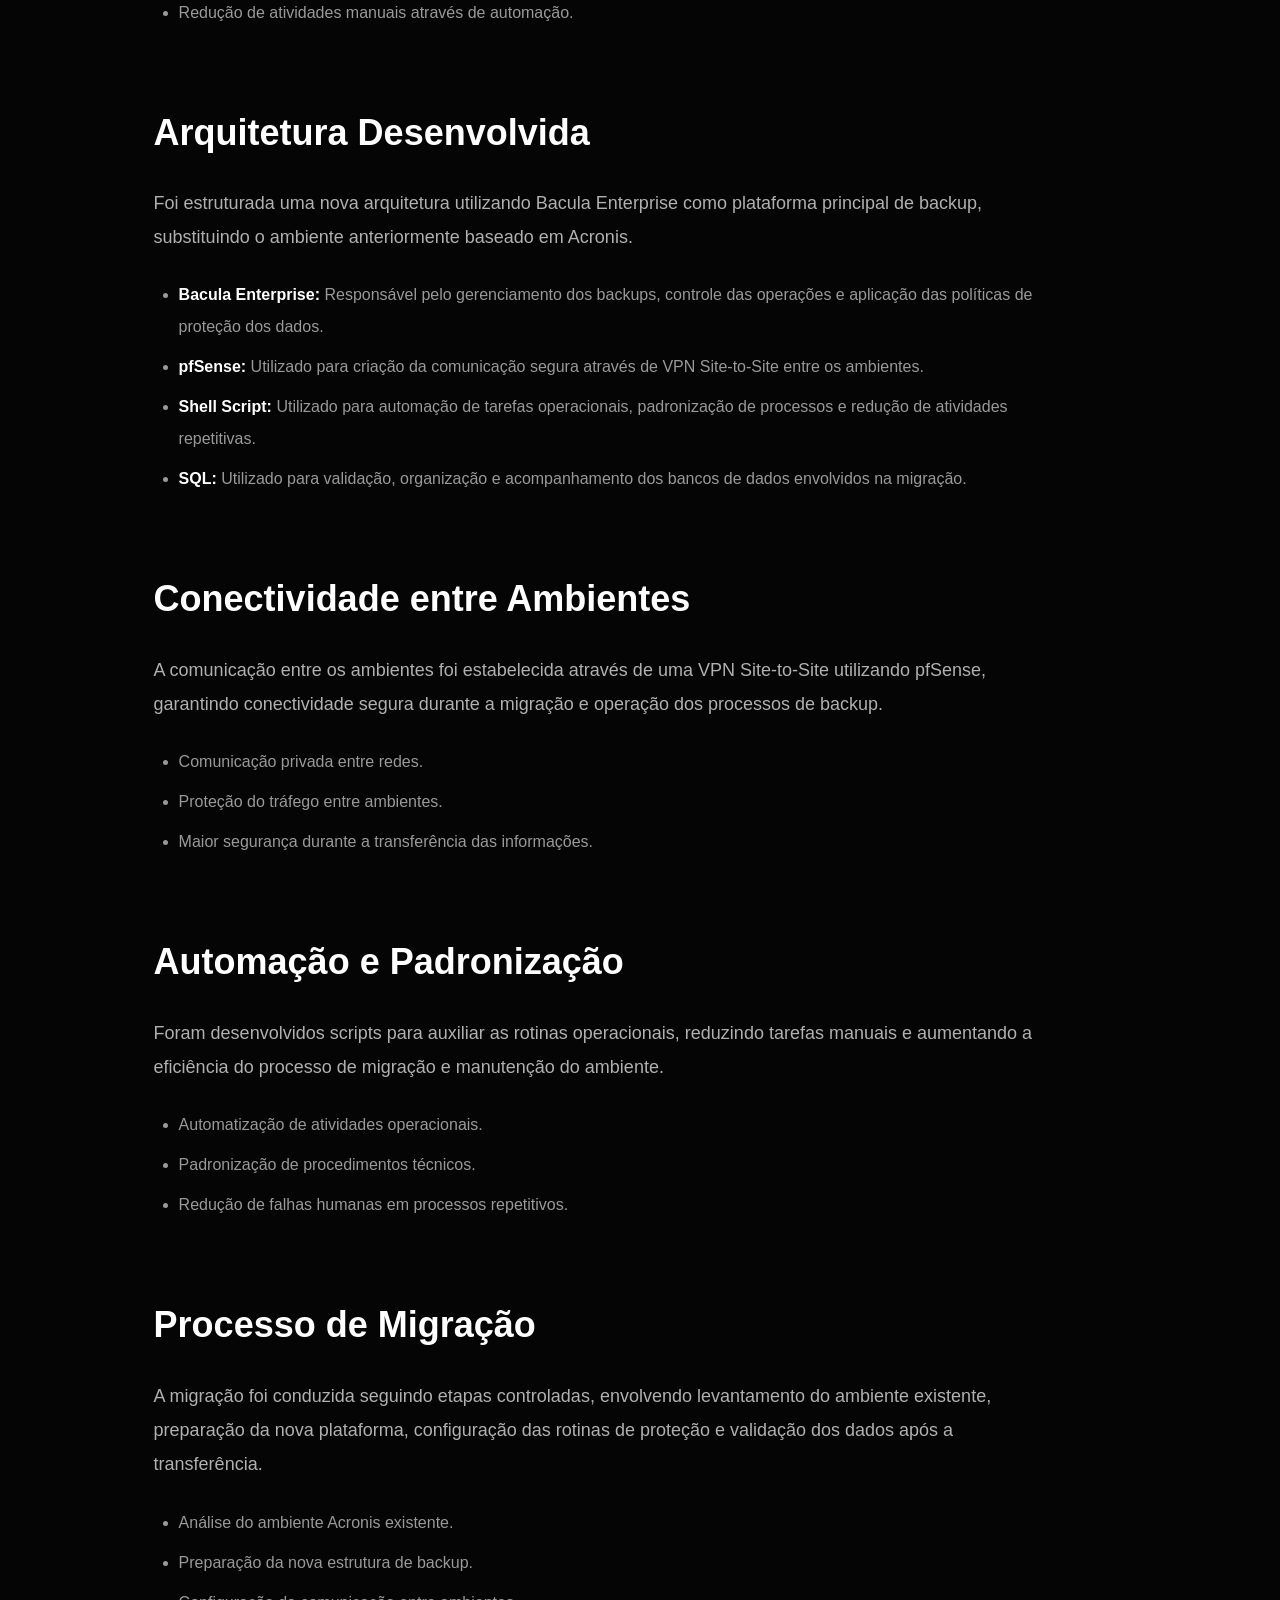
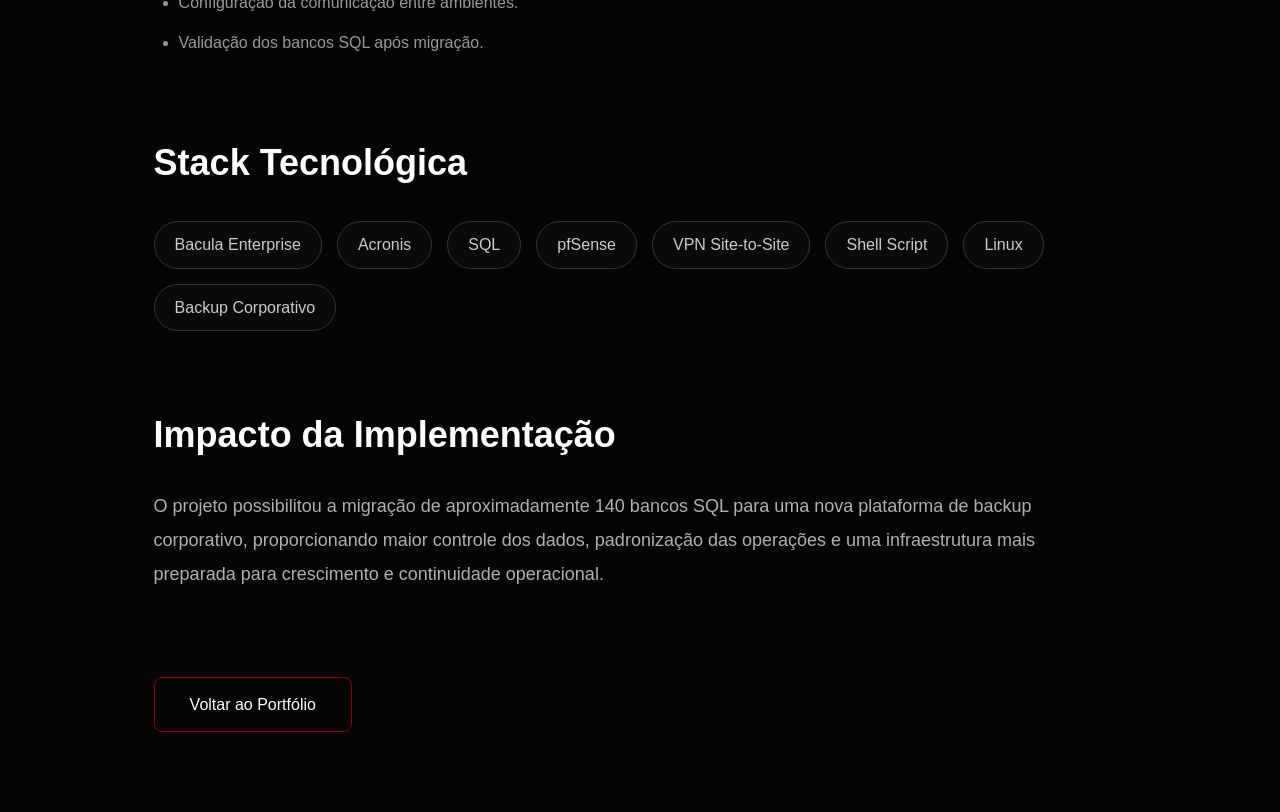
<file: laboratorio-c.html>
<!DOCTYPE html>
<html lang="pt-BR">

<head>

<meta charset="UTF-8">

<meta name="viewport" content="width=device-width, initial-scale=1.0">

<title>Laboratório de Análises | Projeto de Migração</title>

<link rel="stylesheet" href="style.css">

</head>


<body>



<section class="hero">


    <h1>
        Laboratório de Análises
    </h1>


    <h2>
        Migração de Plataforma de Backup e Automação Operacional
    </h2>



    <p>
        Migração de aproximadamente 140 bancos SQL para uma nova
        arquitetura de proteção de dados, utilizando Bacula Enterprise,
        VPN Site-to-Site, automação de processos e validação da
        integridade das informações.
    </p>


</section>





<section class="projeto-detalhes">



<h2>
    Visão Geral do Ambiente
</h2>


<p>
    O ambiente possuía uma grande quantidade de bancos de dados SQL
    protegidos através da solução Acronis. O projeto teve como objetivo
    realizar a migração para uma nova plataforma de backup corporativo,
    buscando maior controle operacional, padronização das rotinas e
    evolução da estratégia de proteção dos dados.
</p>


<p>
    A migração envolveu aproximadamente 140 bancos SQL, exigindo
    planejamento da comunicação entre ambientes, organização das tarefas
    operacionais e validação da integridade das informações após o processo.
</p>





<h2>
    Desafio da Implementação
</h2>


<p>
    O principal desafio foi realizar a transição entre plataformas
    mantendo disponibilidade dos serviços, segurança da comunicação
    e confiabilidade dos dados durante todo o processo.
</p>


<ul>

<li>
    Migração de grande volume de bancos SQL.
</li>

<li>
    Comunicação segura entre ambientes distintos.
</li>

<li>
    Padronização das políticas de proteção.
</li>

<li>
    Redução de atividades manuais através de automação.
</li>

</ul>





<h2>
    Arquitetura Desenvolvida
</h2>


<p>
    Foi estruturada uma nova arquitetura utilizando Bacula Enterprise
    como plataforma principal de backup, substituindo o ambiente
    anteriormente baseado em Acronis.
</p>



<ul>


<li>

<strong>Bacula Enterprise:</strong>

Responsável pelo gerenciamento dos backups,
controle das operações e aplicação das políticas
de proteção dos dados.

</li>



<li>

<strong>pfSense:</strong>

Utilizado para criação da comunicação segura através
de VPN Site-to-Site entre os ambientes.

</li>



<li>

<strong>Shell Script:</strong>

Utilizado para automação de tarefas operacionais,
padronização de processos e redução de atividades
repetitivas.

</li>



<li>

<strong>SQL:</strong>

Utilizado para validação, organização e acompanhamento
dos bancos de dados envolvidos na migração.

</li>


</ul>







<h2>
    Conectividade entre Ambientes
</h2>


<p>
    A comunicação entre os ambientes foi estabelecida através de uma
    VPN Site-to-Site utilizando pfSense, garantindo conectividade segura
    durante a migração e operação dos processos de backup.
</p>



<ul>


<li>
    Comunicação privada entre redes.
</li>


<li>
    Proteção do tráfego entre ambientes.
</li>


<li>
    Maior segurança durante a transferência das informações.
</li>


</ul>






<h2>
    Automação e Padronização
</h2>



<p>
    Foram desenvolvidos scripts para auxiliar as rotinas operacionais,
    reduzindo tarefas manuais e aumentando a eficiência do processo
    de migração e manutenção do ambiente.
</p>



<ul>


<li>
    Automatização de atividades operacionais.
</li>


<li>
    Padronização de procedimentos técnicos.
</li>


<li>
    Redução de falhas humanas em processos repetitivos.
</li>


</ul>






<h2>
    Processo de Migração
</h2>


<p>
    A migração foi conduzida seguindo etapas controladas,
    envolvendo levantamento do ambiente existente,
    preparação da nova plataforma, configuração das rotinas
    de proteção e validação dos dados após a transferência.
</p>



<ul>


<li>
    Análise do ambiente Acronis existente.
</li>


<li>
    Preparação da nova estrutura de backup.
</li>


<li>
    Configuração da comunicação entre ambientes.
</li>


<li>
    Validação dos bancos SQL após migração.
</li>


</ul>






<h2>
    Stack Tecnológica
</h2>



<div class="tags">


<span>Bacula Enterprise</span>

<span>Acronis</span>

<span>SQL</span>

<span>pfSense</span>

<span>VPN Site-to-Site</span>

<span>Shell Script</span>

<span>Linux</span>

<span>Backup Corporativo</span>


</div>






<h2>
    Impacto da Implementação
</h2>



<p>
    O projeto possibilitou a migração de aproximadamente 140 bancos SQL
    para uma nova plataforma de backup corporativo, proporcionando maior
    controle dos dados, padronização das operações e uma infraestrutura
    mais preparada para crescimento e continuidade operacional.
</p>






<a href="index.html" class="voltar">

Voltar ao Portfólio

</a>



</section>



</body>


</html>
</file>
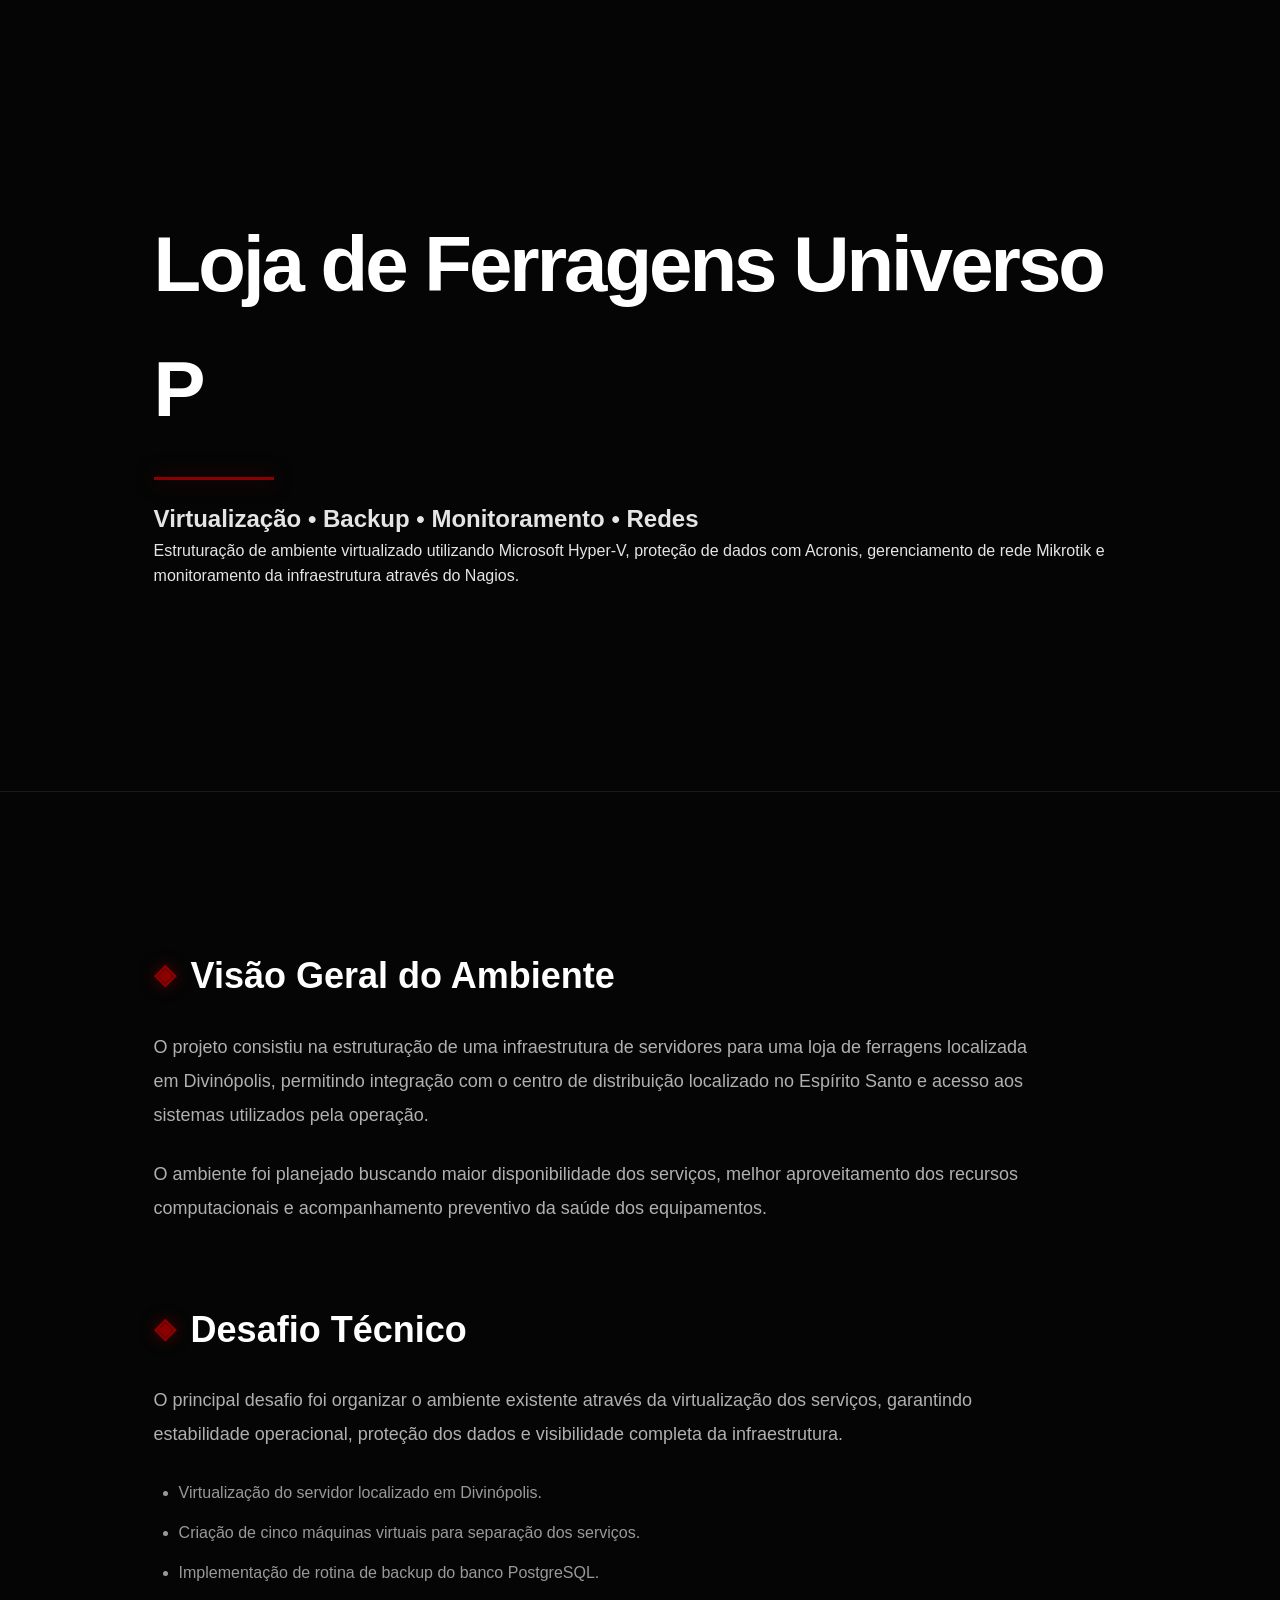
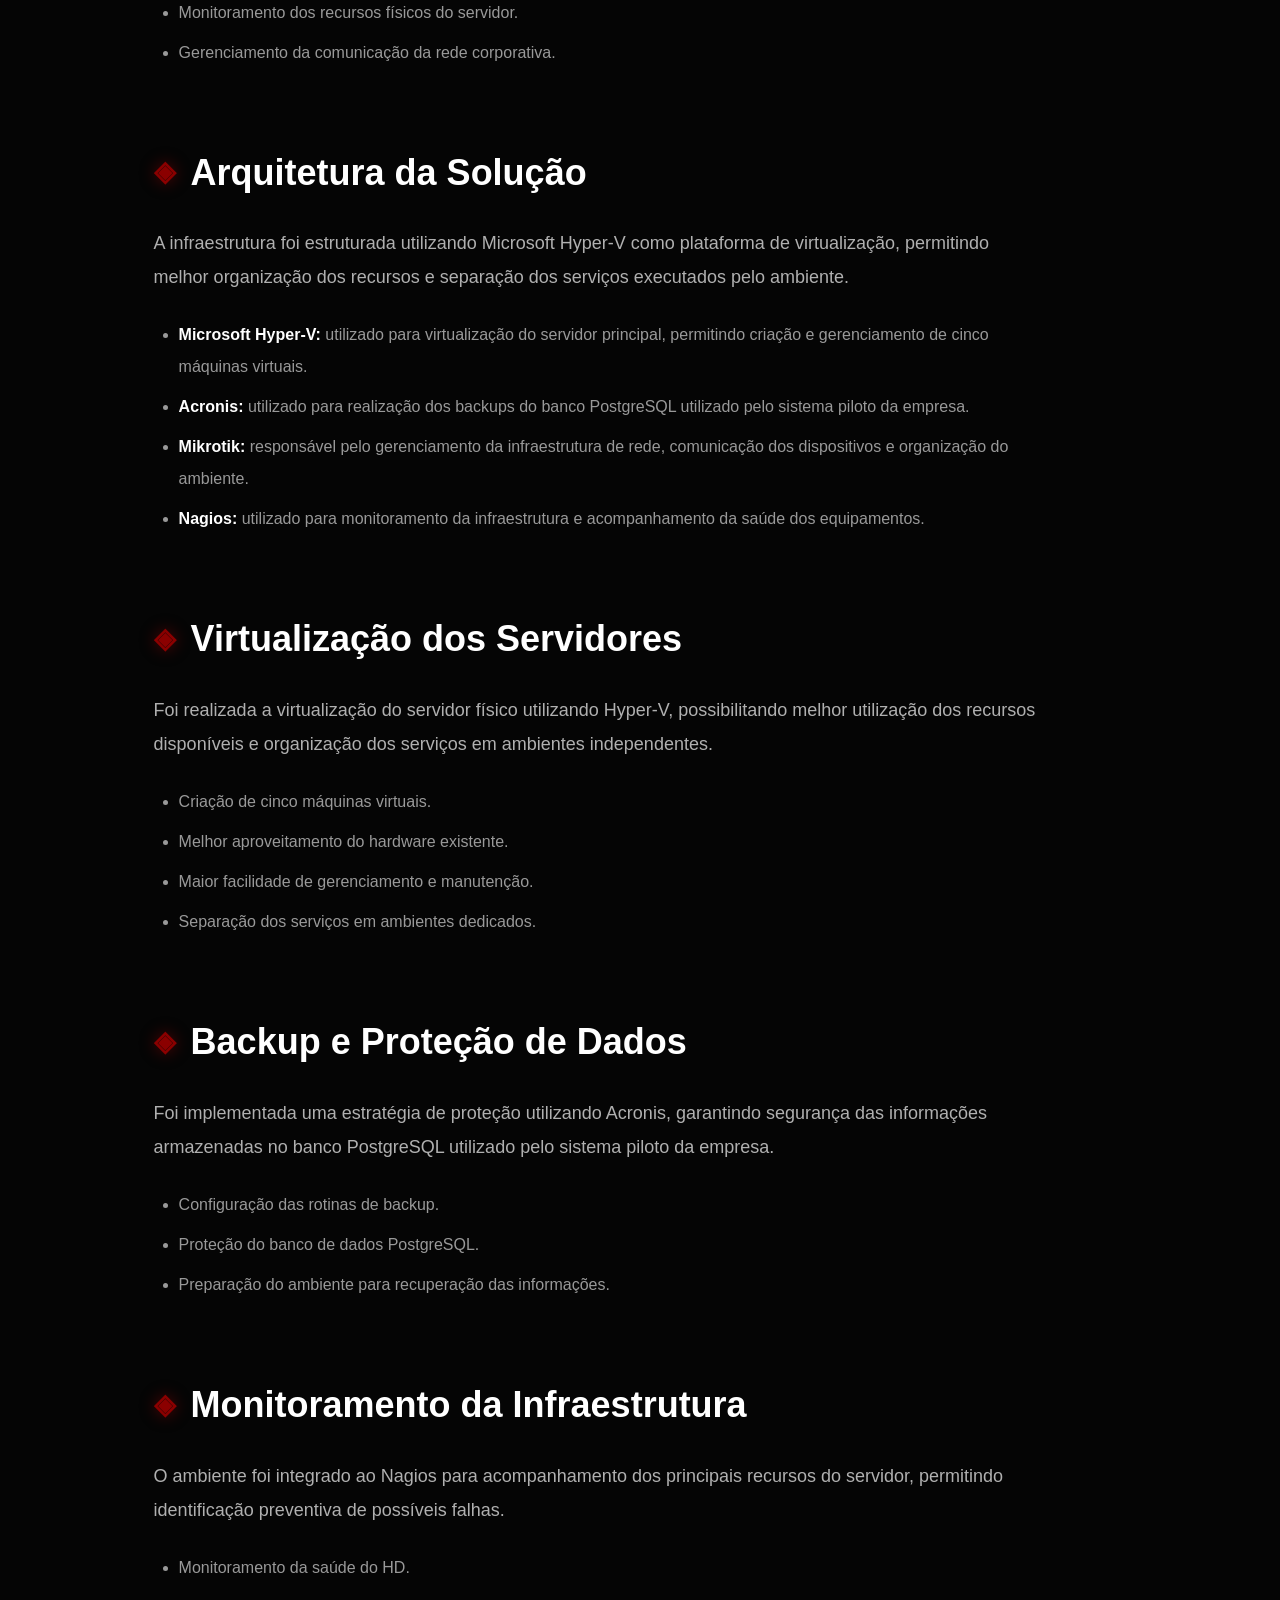
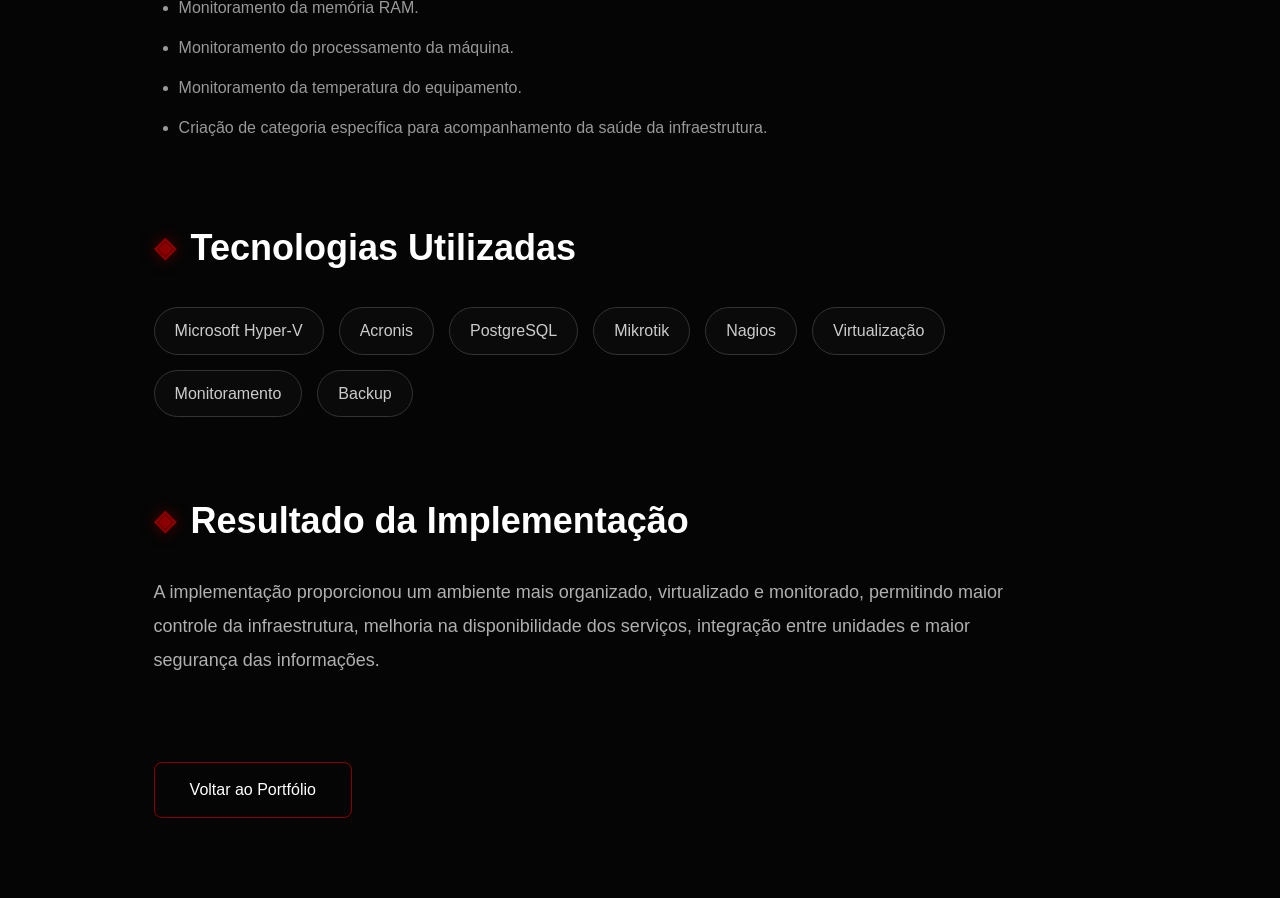
<file: universo-p.html>
<!DOCTYPE html>
<html lang="pt-BR">

<head>

<meta charset="UTF-8">

<meta name="viewport" content="width=device-width, initial-scale=1.0">

<title>Loja de Ferragens Universo P | Projeto de Infraestrutura</title>

<link rel="stylesheet" href="style.css">

</head>


<body>


<section class="hero">


<h1>
    Loja de Ferragens Universo P
</h1>


<h2>
    Virtualização • Backup • Monitoramento • Redes
</h2>


<p>
    Estruturação de ambiente virtualizado utilizando Microsoft Hyper-V,
    proteção de dados com Acronis, gerenciamento de rede Mikrotik
    e monitoramento da infraestrutura através do Nagios.
</p>


</section>







<section class="projeto-detalhes">





<h2>
    <span class="section-icon">◈</span>
    Visão Geral do Ambiente
</h2>


<p>
    O projeto consistiu na estruturação de uma infraestrutura de
    servidores para uma loja de ferragens localizada em Divinópolis,
    permitindo integração com o centro de distribuição localizado no
    Espírito Santo e acesso aos sistemas utilizados pela operação.
</p>


<p>
    O ambiente foi planejado buscando maior disponibilidade dos serviços,
    melhor aproveitamento dos recursos computacionais e acompanhamento
    preventivo da saúde dos equipamentos.
</p>










<h2>
    <span class="section-icon">◈</span>
    Desafio Técnico
</h2>


<p>
    O principal desafio foi organizar o ambiente existente através da
    virtualização dos serviços, garantindo estabilidade operacional,
    proteção dos dados e visibilidade completa da infraestrutura.
</p>



<ul>


<li>
    Virtualização do servidor localizado em Divinópolis.
</li>


<li>
    Criação de cinco máquinas virtuais para separação dos serviços.
</li>


<li>
    Implementação de rotina de backup do banco PostgreSQL.
</li>


<li>
    Monitoramento dos recursos físicos do servidor.
</li>


<li>
    Gerenciamento da comunicação da rede corporativa.
</li>


</ul>









<h2>
    <span class="section-icon">◈</span>
    Arquitetura da Solução
</h2>


<p>
    A infraestrutura foi estruturada utilizando Microsoft Hyper-V
    como plataforma de virtualização, permitindo melhor organização
    dos recursos e separação dos serviços executados pelo ambiente.
</p>



<ul>


<li>

<strong>Microsoft Hyper-V:</strong>

utilizado para virtualização do servidor principal,
permitindo criação e gerenciamento de cinco máquinas virtuais.

</li>



<li>

<strong>Acronis:</strong>

utilizado para realização dos backups do banco PostgreSQL
utilizado pelo sistema piloto da empresa.

</li>



<li>

<strong>Mikrotik:</strong>

responsável pelo gerenciamento da infraestrutura de rede,
comunicação dos dispositivos e organização do ambiente.

</li>



<li>

<strong>Nagios:</strong>

utilizado para monitoramento da infraestrutura e acompanhamento
da saúde dos equipamentos.

</li>


</ul>









<h2>
    <span class="section-icon">◈</span>
    Virtualização dos Servidores
</h2>


<p>
    Foi realizada a virtualização do servidor físico utilizando
    Hyper-V, possibilitando melhor utilização dos recursos disponíveis
    e organização dos serviços em ambientes independentes.
</p>



<ul>


<li>
    Criação de cinco máquinas virtuais.
</li>


<li>
    Melhor aproveitamento do hardware existente.
</li>


<li>
    Maior facilidade de gerenciamento e manutenção.
</li>


<li>
    Separação dos serviços em ambientes dedicados.
</li>


</ul>









<h2>
    <span class="section-icon">◈</span>
    Backup e Proteção de Dados
</h2>


<p>
    Foi implementada uma estratégia de proteção utilizando Acronis,
    garantindo segurança das informações armazenadas no banco
    PostgreSQL utilizado pelo sistema piloto da empresa.
</p>



<ul>


<li>
    Configuração das rotinas de backup.
</li>


<li>
    Proteção do banco de dados PostgreSQL.
</li>


<li>
    Preparação do ambiente para recuperação das informações.
</li>


</ul>









<h2>
    <span class="section-icon">◈</span>
    Monitoramento da Infraestrutura
</h2>


<p>
    O ambiente foi integrado ao Nagios para acompanhamento dos
    principais recursos do servidor, permitindo identificação
    preventiva de possíveis falhas.
</p>



<ul>


<li>
    Monitoramento da saúde do HD.
</li>


<li>
    Monitoramento da memória RAM.
</li>


<li>
    Monitoramento do processamento da máquina.
</li>


<li>
    Monitoramento da temperatura do equipamento.
</li>


<li>
    Criação de categoria específica para acompanhamento
    da saúde da infraestrutura.
</li>


</ul>









<h2>
    <span class="section-icon">◈</span>
    Tecnologias Utilizadas
</h2>




<div class="tags">


<span>Microsoft Hyper-V</span>

<span>Acronis</span>

<span>PostgreSQL</span>

<span>Mikrotik</span>

<span>Nagios</span>

<span>Virtualização</span>

<span>Monitoramento</span>

<span>Backup</span>


</div>









<h2>
    <span class="section-icon">◈</span>
    Resultado da Implementação
</h2>


<p>
    A implementação proporcionou um ambiente mais organizado,
    virtualizado e monitorado, permitindo maior controle da
    infraestrutura, melhoria na disponibilidade dos serviços,
    integração entre unidades e maior segurança das informações.
</p>







<a href="index.html" class="voltar">

Voltar ao Portfólio

</a>





</section>


</body>


</html>
</file>
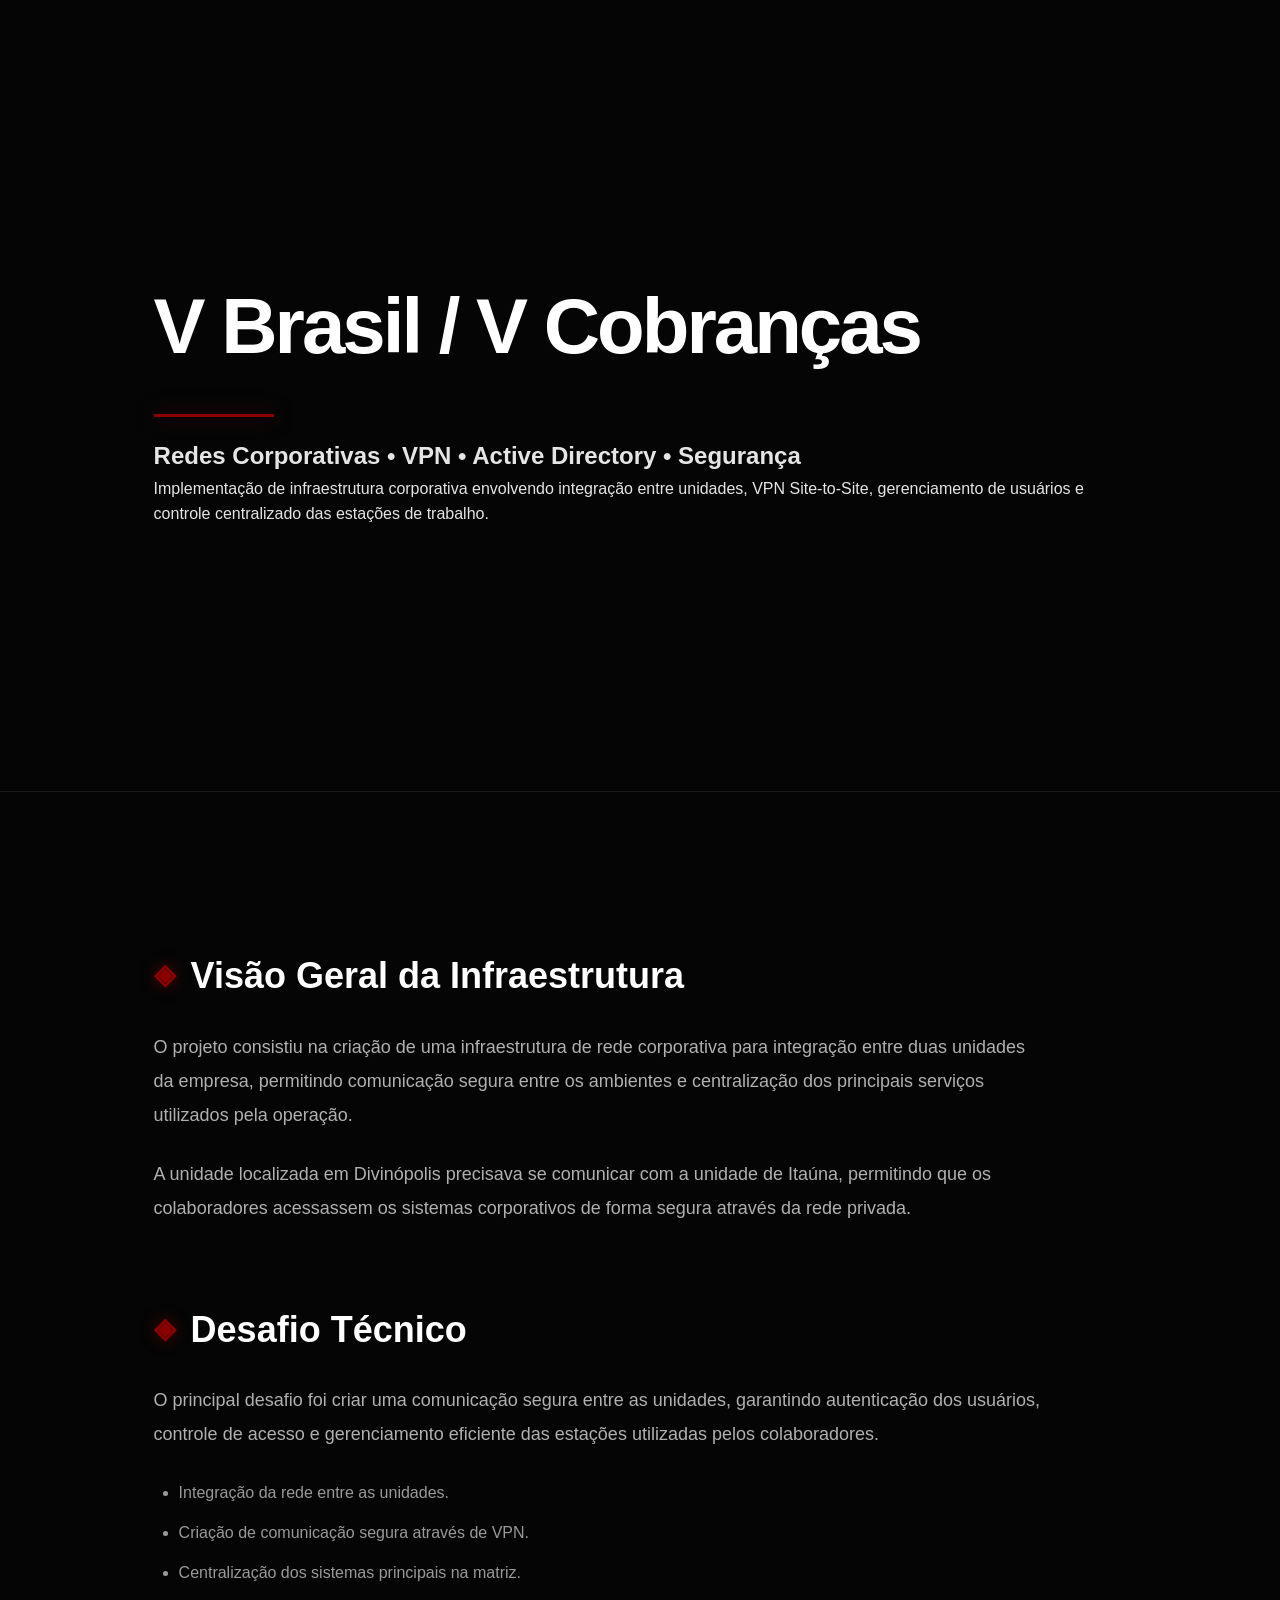
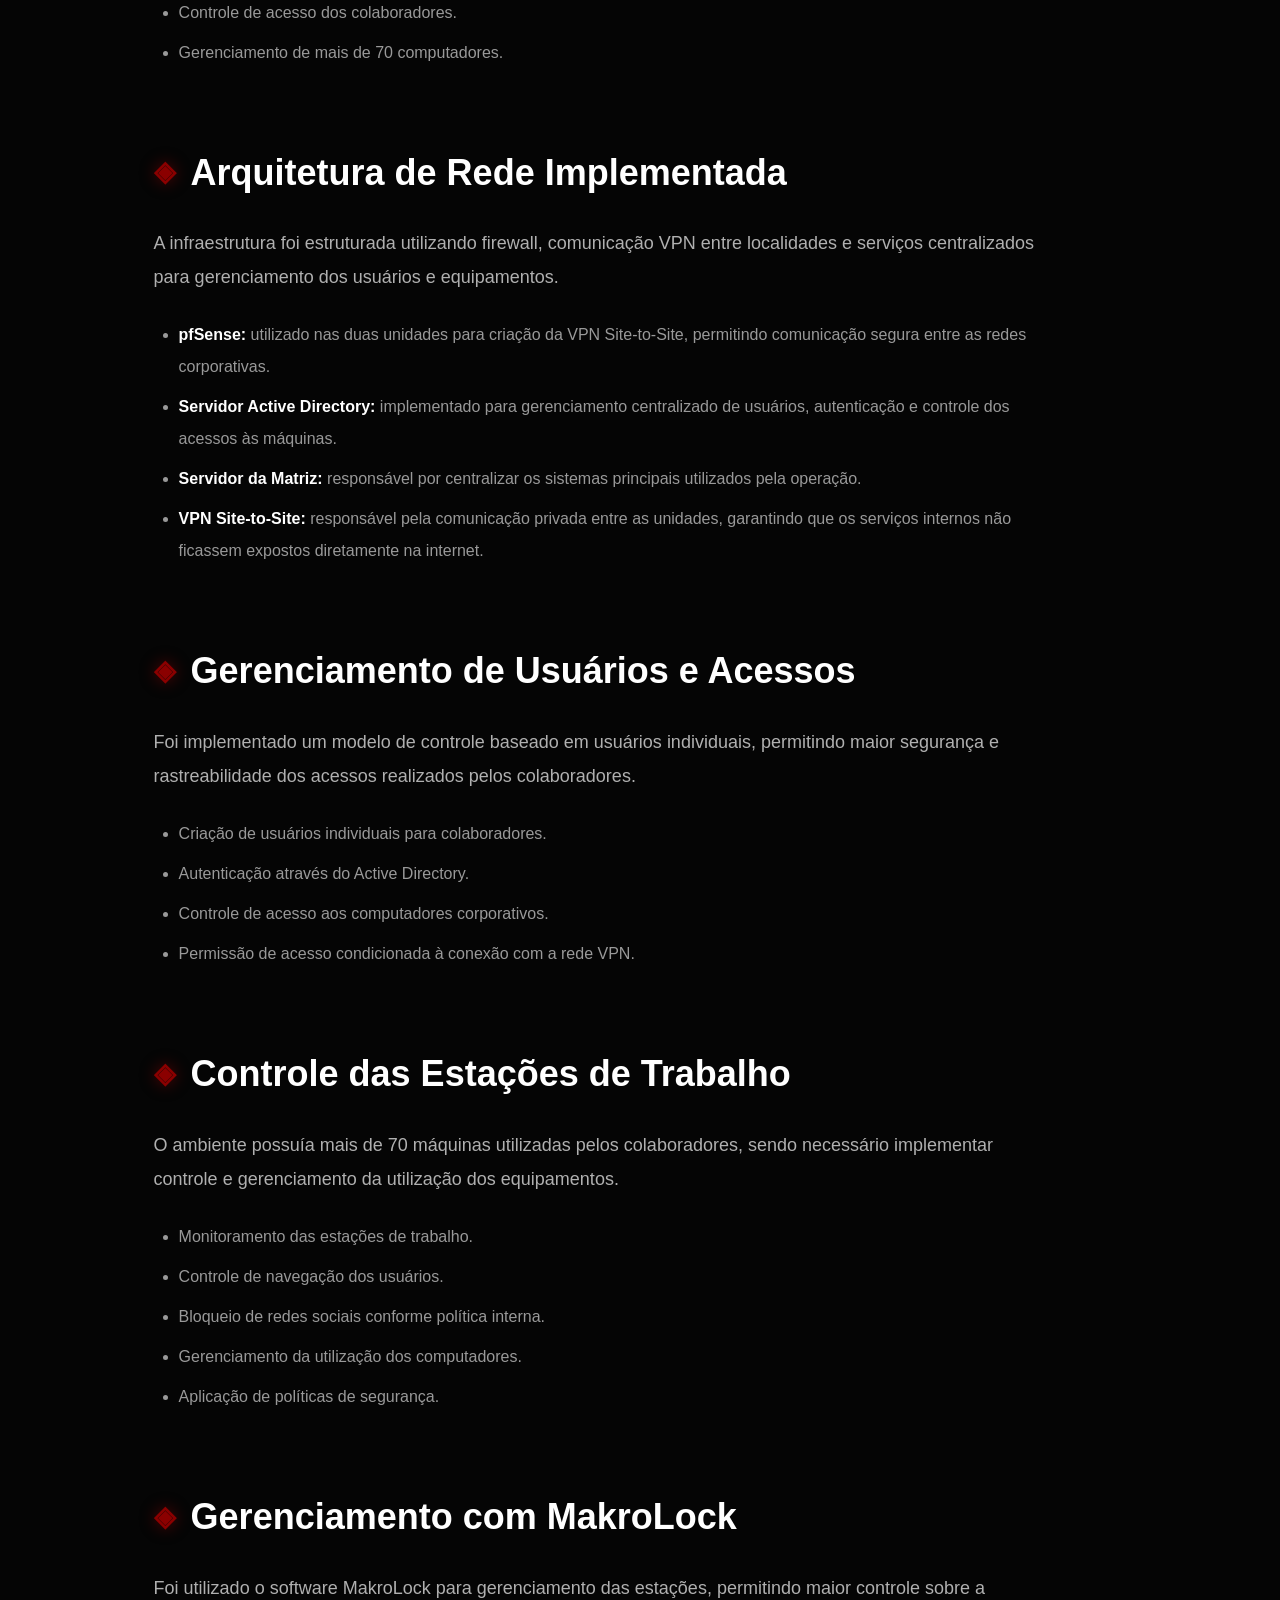
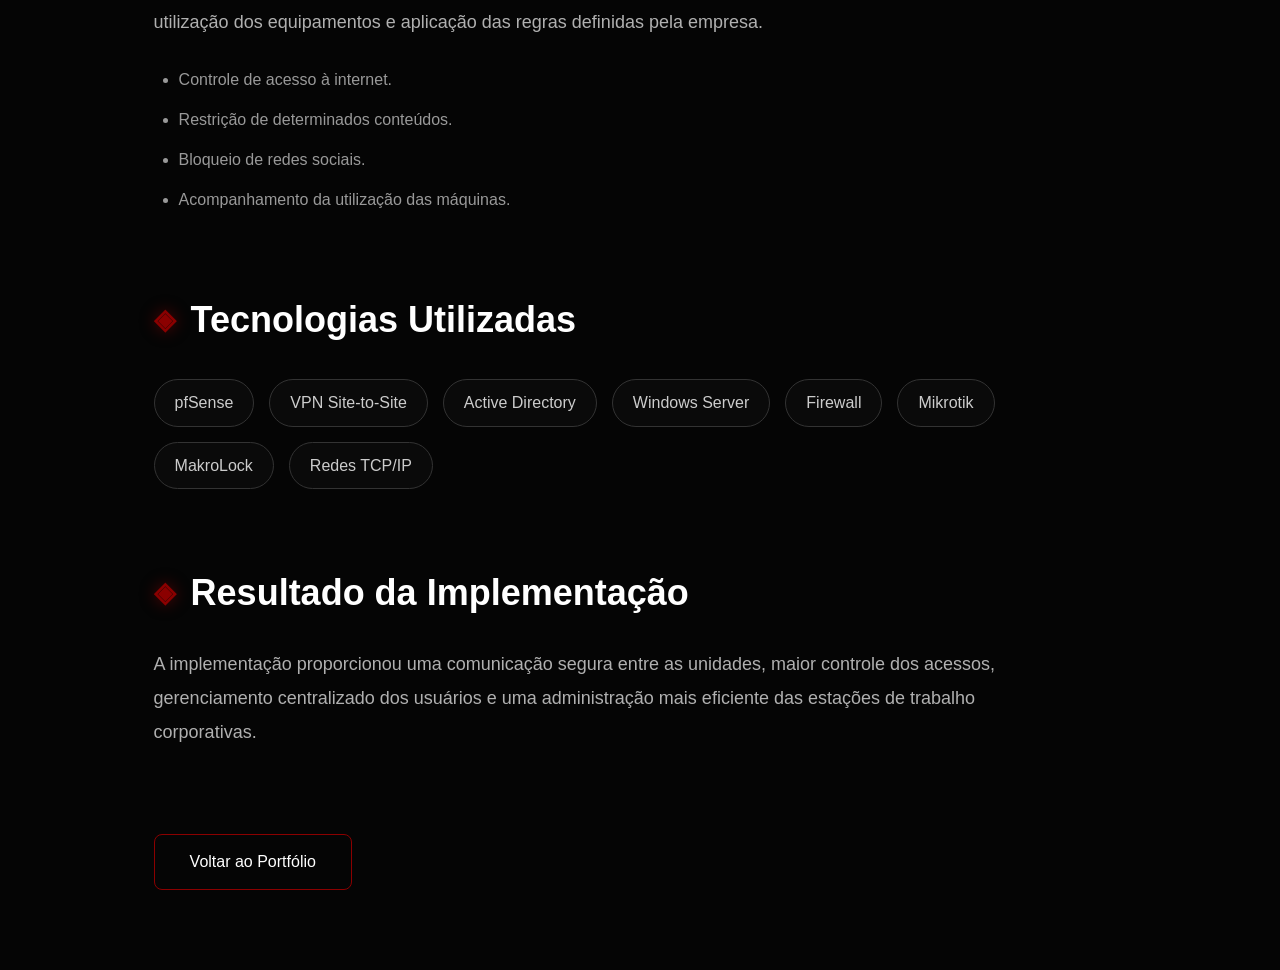
<file: vbrasil.html>
<!DOCTYPE html>
<html lang="pt-BR">

<head>

<meta charset="UTF-8">

<meta name="viewport" content="width=device-width, initial-scale=1.0">

<title>V Brasil / V Cobranças | Projeto de Infraestrutura</title>

<link rel="stylesheet" href="style.css">

</head>


<body>


<section class="hero">


<h1>
    V Brasil / V Cobranças
</h1>


<h2>
    Redes Corporativas • VPN • Active Directory • Segurança
</h2>


<p>
    Implementação de infraestrutura corporativa envolvendo
    integração entre unidades, VPN Site-to-Site, gerenciamento
    de usuários e controle centralizado das estações de trabalho.
</p>


</section>





<section class="projeto-detalhes">



<h2>
    <span class="section-icon">◈</span>
    Visão Geral da Infraestrutura
</h2>


<p>
    O projeto consistiu na criação de uma infraestrutura de rede
    corporativa para integração entre duas unidades da empresa,
    permitindo comunicação segura entre os ambientes e centralização
    dos principais serviços utilizados pela operação.
</p>


<p>
    A unidade localizada em Divinópolis precisava se comunicar com
    a unidade de Itaúna, permitindo que os colaboradores acessassem
    os sistemas corporativos de forma segura através da rede privada.
</p>








<h2>
    <span class="section-icon">◈</span>
    Desafio Técnico
</h2>


<p>
    O principal desafio foi criar uma comunicação segura entre as
    unidades, garantindo autenticação dos usuários, controle de acesso
    e gerenciamento eficiente das estações utilizadas pelos colaboradores.
</p>



<ul>


<li>
    Integração da rede entre as unidades.
</li>


<li>
    Criação de comunicação segura através de VPN.
</li>


<li>
    Centralização dos sistemas principais na matriz.
</li>


<li>
    Controle de acesso dos colaboradores.
</li>


<li>
    Gerenciamento de mais de 70 computadores.
</li>


</ul>








<h2>
    <span class="section-icon">◈</span>
    Arquitetura de Rede Implementada
</h2>


<p>
    A infraestrutura foi estruturada utilizando firewall,
    comunicação VPN entre localidades e serviços centralizados
    para gerenciamento dos usuários e equipamentos.
</p>



<ul>



<li>

<strong>pfSense:</strong>

utilizado nas duas unidades para criação da VPN
Site-to-Site, permitindo comunicação segura entre
as redes corporativas.

</li>



<li>

<strong>Servidor Active Directory:</strong>

implementado para gerenciamento centralizado de usuários,
autenticação e controle dos acessos às máquinas.

</li>



<li>

<strong>Servidor da Matriz:</strong>

responsável por centralizar os sistemas principais
utilizados pela operação.

</li>



<li>

<strong>VPN Site-to-Site:</strong>

responsável pela comunicação privada entre as unidades,
garantindo que os serviços internos não ficassem expostos
diretamente na internet.

</li>



</ul>









<h2>
    <span class="section-icon">◈</span>
    Gerenciamento de Usuários e Acessos
</h2>


<p>
    Foi implementado um modelo de controle baseado em usuários
    individuais, permitindo maior segurança e rastreabilidade
    dos acessos realizados pelos colaboradores.
</p>



<ul>


<li>
    Criação de usuários individuais para colaboradores.
</li>


<li>
    Autenticação através do Active Directory.
</li>


<li>
    Controle de acesso aos computadores corporativos.
</li>


<li>
    Permissão de acesso condicionada à conexão com a rede VPN.
</li>


</ul>









<h2>
    <span class="section-icon">◈</span>
    Controle das Estações de Trabalho
</h2>


<p>
    O ambiente possuía mais de 70 máquinas utilizadas pelos
    colaboradores, sendo necessário implementar controle e
    gerenciamento da utilização dos equipamentos.
</p>



<ul>


<li>
    Monitoramento das estações de trabalho.
</li>


<li>
    Controle de navegação dos usuários.
</li>


<li>
    Bloqueio de redes sociais conforme política interna.
</li>


<li>
    Gerenciamento da utilização dos computadores.
</li>


<li>
    Aplicação de políticas de segurança.
</li>


</ul>









<h2>
    <span class="section-icon">◈</span>
    Gerenciamento com MakroLock
</h2>


<p>
    Foi utilizado o software MakroLock para gerenciamento
    das estações, permitindo maior controle sobre a utilização
    dos equipamentos e aplicação das regras definidas pela empresa.
</p>



<ul>


<li>
    Controle de acesso à internet.
</li>


<li>
    Restrição de determinados conteúdos.
</li>


<li>
    Bloqueio de redes sociais.
</li>


<li>
    Acompanhamento da utilização das máquinas.
</li>


</ul>









<h2>
    <span class="section-icon">◈</span>
    Tecnologias Utilizadas
</h2>



<div class="tags">


<span>pfSense</span>

<span>VPN Site-to-Site</span>

<span>Active Directory</span>

<span>Windows Server</span>

<span>Firewall</span>

<span>Mikrotik</span>

<span>MakroLock</span>

<span>Redes TCP/IP</span>


</div>









<h2>
    <span class="section-icon">◈</span>
    Resultado da Implementação
</h2>


<p>
    A implementação proporcionou uma comunicação segura entre
    as unidades, maior controle dos acessos, gerenciamento
    centralizado dos usuários e uma administração mais eficiente
    das estações de trabalho corporativas.
</p>






<a href="index.html" class="voltar">

Voltar ao Portfólio

</a>





</section>


</body>


</html>
</file>
<file: style.css>
/* ==========================
   RESET / VARIAVEIS
========================== */

:root {
    --bg: #050505;
    --bg-card: #0a0a0a;
    --border: #252525;
    --text: #e5e5e5;
    --text-muted: #a0a0a0;
    --text-dim: #999;
    --accent: #8b0000;
    --accent-strong: #b30000;
    --accent-glow: rgba(139, 0, 0, 0.6);
    --max-width: 1200px;
}

* {
    margin: 0;
    padding: 0;
    box-sizing: border-box;
}

html {
    scroll-behavior: smooth;
}

body {
    background: var(--bg);
    color: var(--text);
    font-family: "Segoe UI", Arial, Helvetica, sans-serif;
    line-height: 1.6;
}

a {
    color: inherit;
}

/* ==========================
   NAVBAR
========================== */

.navbar {
    position: sticky;
    top: 0;
    z-index: 100;
    display: flex;
    justify-content: space-between;
    align-items: center;
    padding: 20px 12%;
    background: rgba(5, 5, 5, 0.85);
    backdrop-filter: blur(10px);
    border-bottom: 1px solid #1a1a1a;
}

.navbar .logo {
    font-size: 20px;
    font-weight: 700;
    color: #fff;
    text-decoration: none;
    letter-spacing: -0.5px;
}

.navbar .logo span {
    color: var(--accent-strong);
}

.nav-links {
    display: flex;
    gap: 30px;
    list-style: none;
}

.nav-links a {
    text-decoration: none;
    color: var(--text-muted);
    font-size: 15px;
    transition: 0.3s;
}

.nav-links a:hover {
    color: #fff;
}

/* ==========================
   HERO
========================== */

.hero {
    min-height: 88vh;
    display: flex;
    flex-direction: column;
    justify-content: center;
    align-items: flex-start;
    padding: 80px 12%;
    border-bottom: 1px solid #1a1a1a;
}

.hero h1 {
    font-size: 78px;
    font-weight: 700;
    letter-spacing: -3px;
    color: #fff;
    margin-bottom: 20px;
}

.hero h1::after {
    content: "";
    display: block;
    width: 120px;
    height: 3px;
    background: var(--accent);
    margin-top: 25px;
    box-shadow: 0 0 20px var(--accent-glow);
}

.hero .subtitulo {
    margin-top: 35px;
    max-width: 900px;
    font-size: 30px;
    font-weight: 400;
    color: #d94a4a;
    letter-spacing: -0.5px;
}

.hero p.intro {
    margin-top: 35px;
    max-width: 850px;
    font-size: 20px;
    line-height: 1.8;
    color: var(--text-muted);
    min-height: 1.8em;
}

.typing::after {
    content: "|";
    margin-left: 4px;
    color: var(--accent-strong);
    animation: cursor 1s infinite;
}

@keyframes cursor {
    50% { opacity: 0; }
}

/* ==========================
   BOTOES
========================== */

.btn-group {
    display: flex;
    flex-wrap: wrap;
    gap: 18px;
    margin-top: 45px;
}

.btn {
    padding: 15px 40px;
    border: 1px solid var(--accent);
    border-radius: 8px;
    color: #fff;
    text-decoration: none;
    transition: 0.3s;
    display: inline-block;
}

.btn:hover {
    background: var(--accent);
    box-shadow: 0 0 30px var(--accent-glow);
}

.btn-primary {
    background: var(--accent);
}

.btn-primary:hover {
    background: var(--accent-strong);
}

/* ==========================
   SECOES GENERICAS
========================== */

.secao {
    padding: 90px 12%;
    border-bottom: 1px solid #111;
}

.secao > h2 {
    font-size: 46px;
    color: #fff;
    margin-bottom: 40px;
    letter-spacing: -1px;
}

.sobre p {
    max-width: 850px;
    font-size: 19px;
    line-height: 1.9;
    color: var(--text-muted);
    margin-bottom: 22px;
}

/* ==========================
   SKILLS (competencias)
========================== */

.skills {
    margin-top: 50px;
    display: grid;
    grid-template-columns: repeat(auto-fit, minmax(260px, 1fr));
    gap: 22px;
}

.skill-group {
    background: linear-gradient(160deg, #0c0c0c 0%, #070707 100%);
    border: 1px solid var(--border);
    border-radius: 14px;
    padding: 26px 26px 30px;
    transition: 0.35s;
    position: relative;
    overflow: hidden;
}

.skill-group::before {
    content: "";
    position: absolute;
    top: 0;
    left: 0;
    width: 100%;
    height: 3px;
    background: linear-gradient(90deg, var(--accent-strong), transparent);
    opacity: 0.5;
    transition: 0.35s;
}

.skill-group:hover {
    transform: translateY(-6px);
    border-color: var(--accent);
    box-shadow: 0 15px 35px rgba(0, 0, 0, 0.7);
}

.skill-group:hover::before {
    opacity: 1;
    box-shadow: 0 0 18px var(--accent-glow);
}

.skill-group h3 {
    font-size: 14px;
    text-transform: uppercase;
    letter-spacing: 1.5px;
    color: #d94a4a;
    margin-bottom: 20px;
    font-weight: 600;
}

.skill-group ul {
    list-style: none;
    display: flex;
    flex-direction: column;
    gap: 12px;
}

.skill-group li {
    display: flex;
    align-items: center;
    gap: 12px;
    color: #ccc;
    font-size: 16px;
    transition: 0.25s;
}

.skill-group li::before {
    content: "";
    width: 7px;
    height: 7px;
    border-radius: 2px;
    background: var(--accent-strong);
    box-shadow: 0 0 8px var(--accent-glow);
    transform: rotate(45deg);
    flex-shrink: 0;
    transition: 0.25s;
}

.skill-group li:hover {
    color: #fff;
    transform: translateX(4px);
}

.skill-group li:hover::before {
    background: #ff4d4d;
    box-shadow: 0 0 14px rgba(255, 77, 77, 0.8);
}

/* ==========================
   FEEDBACKS / DEPOIMENTOS
========================== */

.feedbacks {
    background: #030303;
}

.depoimentos {
    margin-top: 20px;
    display: grid;
    grid-template-columns: repeat(auto-fit, minmax(300px, 1fr));
    gap: 28px;
}

.depoimento {
    background: linear-gradient(160deg, #0d0d0d 0%, #080808 100%);
    border: 1px solid var(--border);
    border-radius: 16px;
    padding: 34px 32px 30px;
    position: relative;
    transition: 0.35s;
    display: flex;
    flex-direction: column;
}

.depoimento::before {
    content: "\201C";
    position: absolute;
    top: 6px;
    left: 24px;
    font-size: 70px;
    line-height: 1;
    color: var(--accent);
    opacity: 0.5;
    font-family: Georgia, "Times New Roman", serif;
}

.depoimento:hover {
    transform: translateY(-8px);
    border-color: var(--accent);
    box-shadow: 0 15px 35px rgba(0, 0, 0, 0.7);
}

.depoimento p {
    position: relative;
    z-index: 1;
    margin-top: 26px;
    color: #d5d5d5;
    font-size: 17px;
    line-height: 1.8;
    font-style: italic;
    flex-grow: 1;
}

.depoimento .autor {
    display: flex;
    align-items: center;
    gap: 14px;
    margin-top: 26px;
}

.depoimento .avatar {
    width: 44px;
    height: 44px;
    border-radius: 50%;
    background: linear-gradient(135deg, var(--accent-strong), #3a0000);
    display: flex;
    align-items: center;
    justify-content: center;
    color: #fff;
    font-weight: 700;
    font-size: 17px;
    flex-shrink: 0;
    box-shadow: 0 0 15px var(--accent-glow);
}

.depoimento .autor-nome {
    color: #fff;
    font-weight: 600;
    font-size: 15px;
}

.depoimento .autor-desc {
    color: var(--text-dim);
    font-size: 13px;
}

/* ==========================
   PROJETOS
========================== */

.projetos {
    padding: 90px 12%;
    border-bottom: 1px solid #111;
}

.projetos > h2 {
    font-size: 52px;
    color: #fff;
    margin-bottom: 60px;
    letter-spacing: -1px;
}

.cards {
    display: grid;
    grid-template-columns: repeat(auto-fit, minmax(320px, 1fr));
    gap: 35px;
}

/* ==========================
   CARDS
========================== */

.card {
    background: #090909;
    border: 1px solid var(--border);
    border-radius: 14px;
    padding: 35px;
    text-decoration: none;
    color: #fff;
    transition: 0.4s;
    position: relative;
    overflow: hidden;
}

.card::before {
    content: "";
    position: absolute;
    left: 0;
    top: 0;
    width: 3px;
    height: 0%;
    background: var(--accent);
    transition: 0.4s;
}

.card:hover::before {
    height: 100%;
}

.card:hover {
    transform: translateY(-10px);
    border-color: var(--accent);
    box-shadow: 0 15px 35px rgba(0, 0, 0, 0.8);
}

.card h3 {
    font-size: 26px;
    color: #fff;
    margin-bottom: 20px;
}

.card p {
    color: var(--text-dim);
    line-height: 1.8;
}

/* ==========================
   CONTATO
========================== */

.contato p {
    max-width: 700px;
    font-size: 19px;
    color: var(--text-muted);
    margin-bottom: 35px;
    line-height: 1.8;
}

.contato-links {
    display: flex;
    flex-wrap: wrap;
    gap: 18px;
}

.contato-links a {
    padding: 14px 32px;
    border: 1px solid #333;
    border-radius: 8px;
    color: #fff;
    text-decoration: none;
    transition: 0.3s;
}

.contato-links a:hover {
    border-color: var(--accent);
    background: var(--accent);
    box-shadow: 0 0 25px var(--accent-glow);
}

/* ==========================
   DETALHES DO PROJETO
========================== */

.projeto-detalhes {
    max-width: var(--max-width);
    padding: 80px 12%;
}

.projeto-detalhes h2 {
    margin-top: 75px;
    margin-bottom: 25px;
    font-size: 36px;
    color: #fff;
    display: flex;
    align-items: center;
    gap: 15px;
}

.section-icon {
    color: var(--accent);
    font-size: 28px;
    display: inline-block;
    transition: 0.4s;
    text-shadow: 0 0 15px var(--accent-glow);
}

.projeto-detalhes h2:hover .section-icon {
    transform: rotate(45deg);
    color: var(--accent-strong);
}

.projeto-detalhes p {
    max-width: 1000px;
    color: #b0b0b0;
    font-size: 18px;
    line-height: 1.9;
    margin-bottom: 25px;
}

.projeto-detalhes ul {
    margin-left: 25px;
    color: var(--text-dim);
    line-height: 2;
}

.projeto-detalhes li {
    margin-bottom: 8px;
}

.projeto-detalhes strong {
    color: #fff;
}

/* ==========================
   TAGS
========================== */

.tags {
    display: flex;
    flex-wrap: wrap;
    gap: 15px;
    margin-top: 30px;
}

.tags span {
    background: var(--bg-card);
    border: 1px solid #333;
    padding: 10px 20px;
    border-radius: 30px;
    color: #ccc;
    transition: 0.3s;
}

.tags span:hover {
    border-color: var(--accent);
    color: #fff;
    box-shadow: 0 0 20px var(--accent-glow);
}

/* ==========================
   BOTAO VOLTAR
========================== */

.voltar {
    display: inline-block;
    margin-top: 60px;
    padding: 14px 35px;
    border: 1px solid var(--accent);
    border-radius: 8px;
    color: #fff;
    text-decoration: none;
    transition: 0.3s;
}

.voltar:hover {
    background: var(--accent);
    box-shadow: 0 0 25px var(--accent-glow);
}

/* ==========================
   RODAPE
========================== */

footer {
    padding: 40px 12%;
    text-align: center;
    color: #666;
    border-top: 1px solid #1a1a1a;
}

footer .voltar-topo {
    display: inline-block;
    margin-bottom: 16px;
    color: var(--text-muted);
    text-decoration: none;
    font-size: 15px;
    transition: 0.3s;
}

footer .voltar-topo:hover {
    color: #fff;
}

footer .footer-links {
    display: flex;
    justify-content: center;
    gap: 25px;
    margin-bottom: 18px;
    flex-wrap: wrap;
}

footer .footer-links a {
    color: var(--text-muted);
    text-decoration: none;
    transition: 0.3s;
}

footer .footer-links a:hover {
    color: #fff;
}

/* ==========================
   RESPONSIVO
========================== */

@media (max-width: 768px) {
    .navbar { padding: 16px 6%; }
    .nav-links { gap: 18px; }
    .nav-links a { font-size: 14px; }

    .hero { padding: 60px 8%; }
    .hero h1 { font-size: 45px; }
    .hero .subtitulo { font-size: 22px; }
    .hero p.intro { font-size: 17px; }

    .secao,
    .projetos { padding: 60px 8%; }
    .secao > h2 { font-size: 34px; }
    .projetos > h2 { font-size: 38px; }

    .projeto-detalhes { padding: 60px 8%; }
    .projeto-detalhes h2 { font-size: 28px; }
}
</file>
